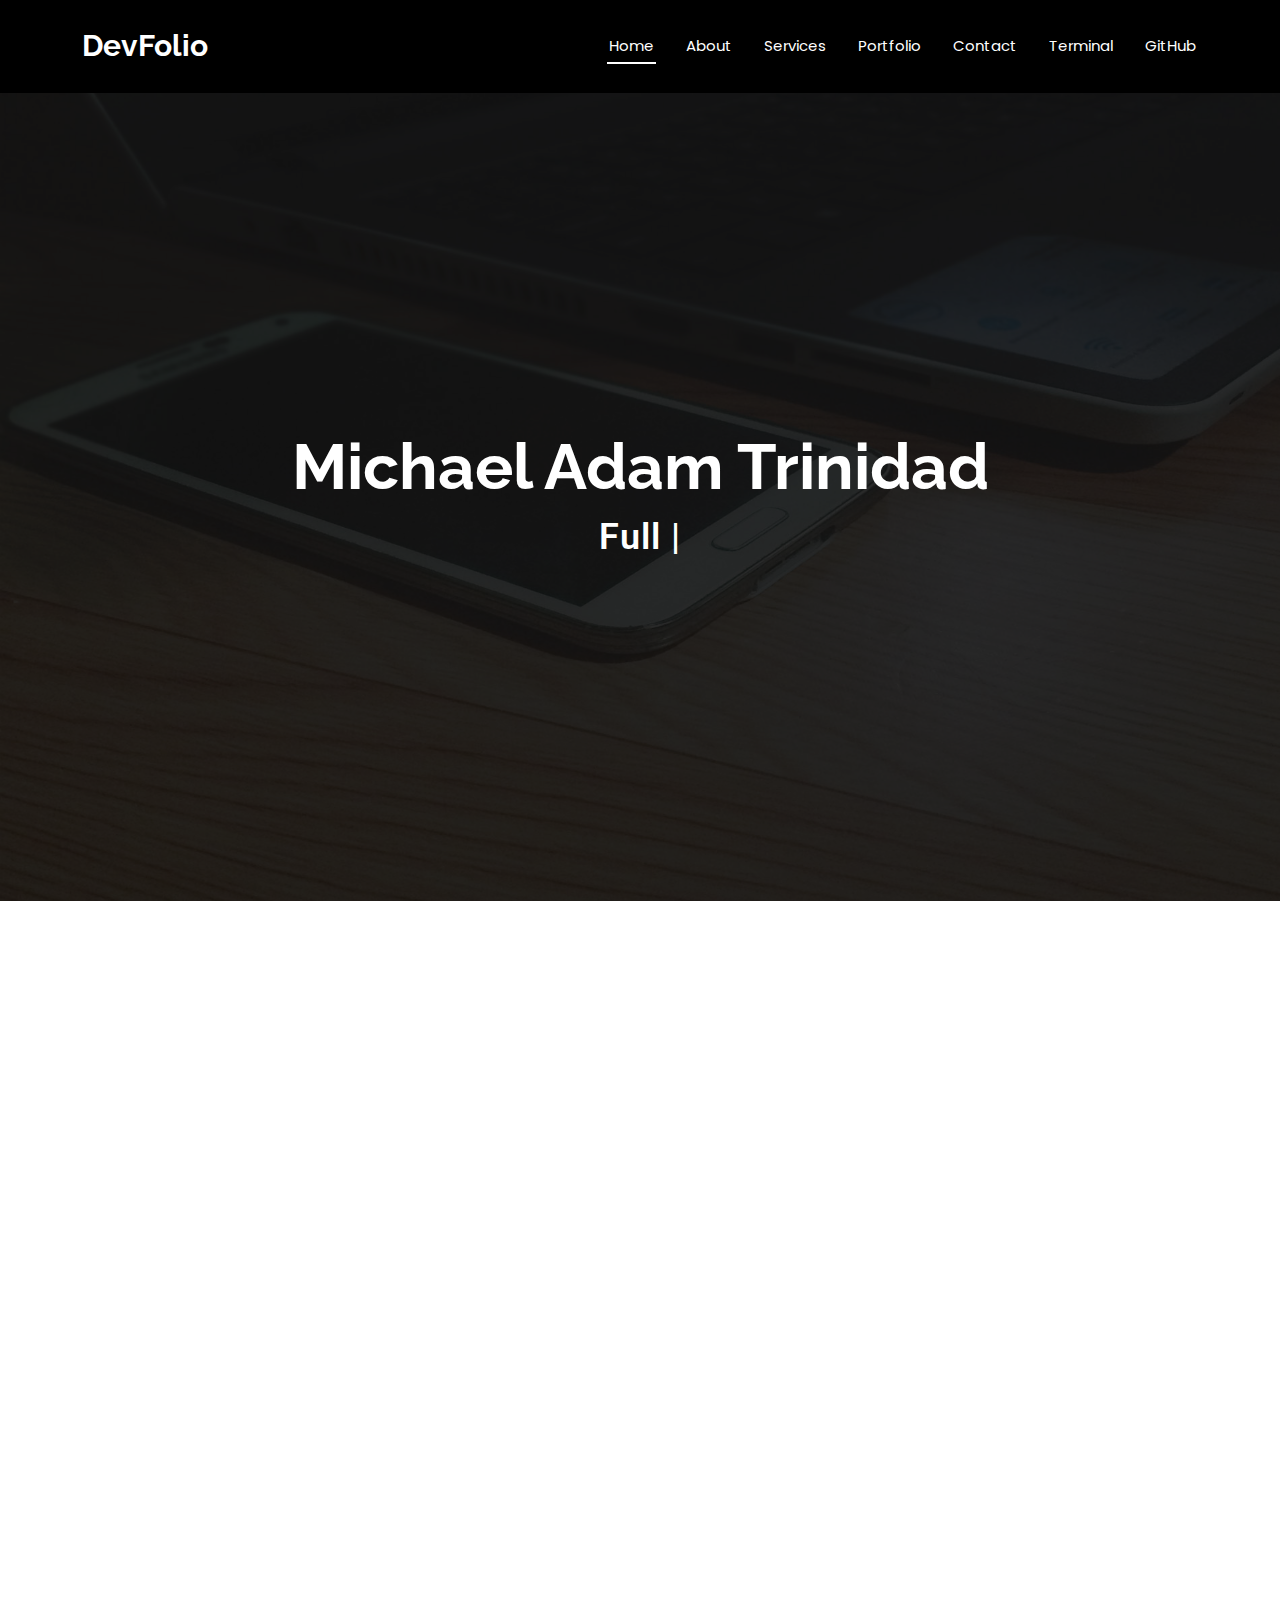
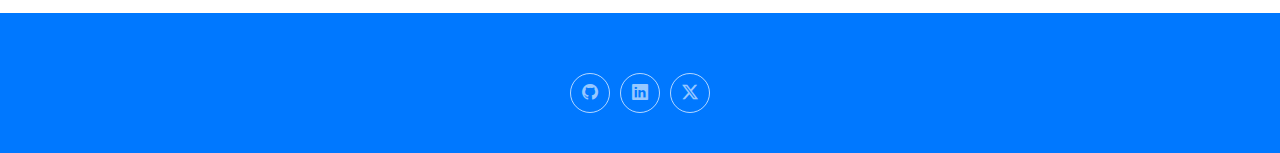
<file: index.html>
<!DOCTYPE html>
<html lang="en">

<head>
  <meta charset="utf-8">
  <meta content="width=device-width, initial-scale=1.0" name="viewport">
  <title>Michael Adam Trinidad</title>
  <meta name="description" content="">
  <meta name="keywords" content="">

  <!-- Favicons -->
  <!-- <link href="assets/img/favicon.png" rel="icon"> -->
  <link href="assets/img/apple-touch-icon.png" rel="apple-touch-icon">

  <!-- Fonts -->
  <link href="https://fonts.googleapis.com" rel="preconnect">
  <link href="https://fonts.gstatic.com" rel="preconnect" crossorigin>
  <link href="https://fonts.googleapis.com/css2?family=Roboto:ital,wght@0,100;0,300;0,400;0,500;0,700;0,900;1,100;1,300;1,400;1,500;1,700;1,900&family=Poppins:ital,wght@0,100;0,200;0,300;0,400;0,500;0,600;0,700;0,800;0,900;1,100;1,200;1,300;1,400;1,500;1,600;1,700;1,800;1,900&family=Raleway:ital,wght@0,100;0,200;0,300;0,400;0,500;0,600;0,700;0,800;0,900;1,100;1,200;1,300;1,400;1,500;1,600;1,700;1,800;1,900&display=swap" rel="stylesheet">

  <!-- Vendor CSS Files -->
  <link href="assets/vendor/bootstrap/css/bootstrap.min.css" rel="stylesheet">
  <link href="assets/vendor/bootstrap-icons/bootstrap-icons.css" rel="stylesheet">
  <link href="assets/vendor/aos/aos.css" rel="stylesheet">
  <link href="assets/vendor/glightbox/css/glightbox.min.css" rel="stylesheet">
  <link href="assets/vendor/swiper/swiper-bundle.min.css" rel="stylesheet">

  <!-- Main CSS File -->
  <link href="assets/css/main.css" rel="stylesheet">

</head>

<body class="index-page">

  <header id="header" class="header d-flex align-items-center sticky-top">
    <div class="container-fluid container-xl position-relative d-flex align-items-center justify-content-between">

      <a href="index.html" class="logo d-flex align-items-center">
        <!-- Uncomment the line below if you also wish to use an image logo -->
        <!-- <img src="assets/img/logo.png" alt=""> -->
        <h1 class="sitename">DevFolio</h1>
      </a>

      <nav id="navmenu" class="navmenu">
        <ul>
          <li><a href="#top" class="active">Home<br></a></li>
          <li><a href="#about">About</a></li>
          <li><a href="#services">Services</a></li>
          <li><a href="#portfolio">Portfolio</a></li>
          <li><a href="#contact">Contact</a></li>
          <li><a href="./terminal/index.html">Terminal</a></li>
          <li><a href="https://github.com/mrunknown0001" target="_blank">GitHub</a></li>
        </ul>
        <i class="mobile-nav-toggle d-xl-none bi bi-list"></i>
      </nav>

    </div>
  </header>

  <main class="main">

    <!-- top Section -->
    <section id="top" class="hero section dark-background">
      <img src="assets/img/header.jpg" class="Header" alt="">
      <div class="container d-flex flex-column align-items-center justify-content-center text-center" data-aos="fade-up" data-aos-delay="100">
        <h2>Michael Adam Trinidad</h2>
        <p><span class="typed" data-typed-items="Full Stack Developer, Laravel Developer"></span></p>
      </div>

    </section><!-- /top Section -->

    <!-- About Section -->
    <section id="about" class="about section">

      <div class="container" data-aos="fade-up" data-aos-delay="100">

        <div class="row gy-4">
          <div class="col-md-6">

            <div class="row justify-content-between gy-4">
              <div class="col-lg-5">
                <img src="assets/img/profile-img.jpg" class="img-fluid" alt="">
              </div>
              <div class="col-lg-7 about-info">
                <p><strong>Name: </strong> <span>Michael Adam Trinidad</span></p>
                <p><strong>Profile: </strong> <span>Full Stack Developer</span></p>
                <p><strong>Email: </strong> <span>madamt0001@gmail.com</span></p>
                <p><strong>Phone: </strong> <span>+63 915 611 9134</span></p>
              </div>
            </div>

            <div class="skills-content skills-animation">

              <h5>Skills</h5>
              <div class="progress">
                <span class="skill"><span>Laravel</span> <i class="val">80%</i></span>
                <div class="progress-bar-wrap">
                  <div class="progress-bar" role="progressbar" aria-valuenow="80" aria-valuemin="0" aria-valuemax="100"></div>
                </div>
              </div><!-- End Skills Item -->
              
              <div class="progress">
                <span class="skill"><span>MySQL</span> <i class="val">70%</i></span>
                <div class="progress-bar-wrap">
                  <div class="progress-bar" role="progressbar" aria-valuenow="70" aria-valuemin="0" aria-valuemax="100"></div>
                </div>
              </div><!-- End Skills Item -->
              
              <div class="progress">
                <span class="skill"><span>Livewire</span> <i class="val">75%</i></span>
                <div class="progress-bar-wrap">
                  <div class="progress-bar" role="progressbar" aria-valuenow="75" aria-valuemin="0" aria-valuemax="100"></div>
                </div>
              </div><!-- End Skills Item -->

              <div class="progress">
                <span class="skill"><span>HTML</span> <i class="val">100%</i></span>
                <div class="progress-bar-wrap">
                  <div class="progress-bar" role="progressbar" aria-valuenow="100" aria-valuemin="0" aria-valuemax="100"></div>
                </div>
              </div><!-- End Skills Item -->

              <div class="progress">
                <span class="skill"><span>CSS</span> <i class="val">90%</i></span>
                <div class="progress-bar-wrap">
                  <div class="progress-bar" role="progressbar" aria-valuenow="90" aria-valuemin="0" aria-valuemax="100"></div>
                </div>
              </div><!-- End Skills Item -->

              <div class="progress">
                <span class="skill"><span>JavaScript</span> <i class="val">75%</i></span>
                <div class="progress-bar-wrap">
                  <div class="progress-bar" role="progressbar" aria-valuenow="75" aria-valuemin="0" aria-valuemax="100"></div>
                </div>
              </div><!-- End Skills Item -->

              <div class="progress">
                <span class="skill"><span>jQuery</span> <i class="val">70%</i></span>
                <div class="progress-bar-wrap">
                  <div class="progress-bar" role="progressbar" aria-valuenow="70" aria-valuemin="0" aria-valuemax="100"></div>
                </div>
              </div><!-- End Skills Item -->

              <div class="progress">
                <span class="skill"><span>MERN</span> <i class="val">40%</i></span>
                <div class="progress-bar-wrap">
                  <div class="progress-bar" role="progressbar" aria-valuenow="40" aria-valuemin="0" aria-valuemax="100"></div>
                </div>
              </div><!-- End Skills Item -->

              <div class="progress">
                <span class="skill"><span>Docker</span> <i class="val">60%</i></span>
                <div class="progress-bar-wrap">
                  <div class="progress-bar" role="progressbar" aria-valuenow="60" aria-valuemin="0" aria-valuemax="100"></div>
                </div>
              </div><!-- End Skills Item -->

              <div class="progress">
                <span class="skill"><span>Cloud (GCP/AWS)</span> <i class="val">60%</i></span>
                <div class="progress-bar-wrap">
                  <div class="progress-bar" role="progressbar" aria-valuenow="60" aria-valuemin="0" aria-valuemax="100"></div>
                </div>
              </div><!-- End Skills Item -->

            </div>
          </div>

          <div class="col-md-6">
            <div class="about-me">
              <h4>About me</h4>
              <p>
                Hi there! I am a passionate Full Stack Laravel Developer with advanced knowledge in MySQL, HTML, CSS, JavaScript, jQuery, and Laravel Livewire.
                 With a strong foundation in web development and extensive experience in API integration with practical knowledge in Linux and 
                 Cloud Server Management (GCP, AWS, Digital Ocean) and system deployment, I specialize in creating dynamic, responsive,
                 and user-friendly applications that solve real-world problems.
              </p>
              <p>I just recently start learning and exploring MERN stack.</p>
              <p>
                I am a highly motivated individual with a keen eye for detail and a strong commitment to excellence.
                I am constantly seeking new challenges and opportunities to expand my skill set and grow as a developer.
                I am excited to work with you and help bring your ideas to life!
              </p>
            </div>
          </div>
        </div>

      </div>

    </section><!-- /About Section -->

    <!-- Resume Section -->
    <section id="resume" class="resume section">

      <!-- Section Title -->
      <div class="container section-title" data-aos="fade-up">
        <h2>Resume</h2>
        <p><a href="assets/Resume.pdf">Check My Resume</a></p>
      </div><!-- End Section Title -->

      <div class="container">

        <div class="row">

          <div class="col-lg-6" data-aos="fade-up" data-aos-delay="100">
            <h3 class="resume-title">Sumary</h3>

            <div class="resume-item pb-0">
              <h4>Michael Adam Trinidad</h4>
              <p><em>I’m a Full Stack Laravel Developer with expertise in HTML, CSS, JavaScript, jQuery, Laravel Livewire, 
                and API integration with practical knowledge on Linux and Cloud Server Management. Passionate about creating dynamic, responsive applications, 
                I continuously seek new challenges to refine my skills.</em></p>
              <ul>
                <li>Tarlac, Philippines</li>
                <li>+63 915 6119134</li>
                <li>madamt0001y@gmail.com</li>
              </ul>
            </div><!-- Edn Resume Item -->

            <h3 class="resume-title">Education</h3>
            <div class="resume-item">
              <h4>Bachelor of Science in Information Technology</h4>
              <h5>2009 - 2014</h5>
              <p><em>Tarlac State University, Tarlac, Philippines</em></p>
              <p></p>
            </div><!-- Edn Resume Item -->

          </div>

          <div class="col-lg-6" data-aos="fade-up" data-aos-delay="200">
            <h3 class="resume-title">Professional Experience</h3>
            <div class="resume-item">
              <h4>Full Stack Developer</h4>
              <h5>2024 - Present</h5>
              <p><em>Smargasy Inc., Fort Mayers, Florida </em></p>
              <ul>
                <li>Full Stack Laravel Developer</li>
                <li>OpenAI, Stable Diffusion, Gemini AI, etc.</li>
                <li>API Integration</li>
              </ul>
            </div><!-- Edn Resume Item -->

            <div class="resume-item">
              <h4>IT Manager</h4>
              <h5>2022 - Present</h5>
              <p><em>Brookside Farms Corporation, Bamban, Tarlac, Philippines</em></p>
              <ul>
                <li>IT Manager</li>
                <li>Full Stack Laravel Developer</li>
                <li>Cloud Server Management (GCP, AWS, Digital Ocean)</li>
                <li>System Deployment</li>
                <li>Linux Server Management</li>
              </ul>
            </div><!-- Edn Resume Item -->

            <div class="resume-item">
              <h4>IT Supervisor</h4>
              <h5>2019 - 2022</h5>
              <p><em>Brookside Farms Corporation, Bamban, Tarlac, Philippines</em></p>
              <ul>
                <li>IT Supervisor</li>
                <li>Cloud Server Management (GCP, AWS, Digital Ocean)</li>
                <li>System Deployment</li>
                <li>Linux Server Management</li>
              </ul>
            </div><!-- Edn Resume Item -->

            <div class="resume-item">
              <h4>IT Specialist</h4>
              <h5>2018 - 2019</h5>
              <p><em>Brookside Farms Corporation, Bamban, Tarlac, Philippines</em></p>
              <ul>
                <li>IT Specialist</li>
                <li>Technical Support</li>
              </ul>
            </div><!-- Edn Resume Item -->

          </div>

        </div>

      </div>

    </section><!-- /Resume Section -->

    <!-- Services Section -->
    <section id="services" class="services section">

      <!-- Section Title -->
      <div class="container section-title" data-aos="fade-up">
        <h2>Services</h2>
        <!-- can add text and p tag here -->
      </div><!-- End Section Title -->

      <div class="container">

        <div class="row gy-4">

          <div class="col-lg-4 col-md-6" data-aos="fade-up" data-aos-delay="100">
            <div class="service-item  position-relative">
              <div class="icon">
                <i class="bi bi-github"></i>
              </div>
              <a href="#" class="stretched-link">
                <h3>Full Stack Development</h3>
              </a>
              <p></p>
            </div>
          </div><!-- End Service Item -->

          <div class="col-lg-4 col-md-6" data-aos="fade-up" data-aos-delay="200">
            <div class="service-item position-relative">
              <div class="icon">
                <i class="bi bi-broadcast"></i>
              </div>
              <a href="#" class="stretched-link">
                <h3>API Integration</h3>
              </a>
              <p></p>
            </div>
          </div><!-- End Service Item -->

          <div class="col-lg-4 col-md-6" data-aos="fade-up" data-aos-delay="300">
            <div class="service-item position-relative">
              <div class="icon">
                <i class="bi bi-clouds"></i>
              </div>
              <a href="#" class="stretched-link">
                <h3>Server Management</h3>
              </a>
              <p></p>
            </div>
          </div><!-- End Service Item -->

        </div>

      </div>

    </section><!-- /Services Section -->

    <!-- Portfolio Section -->
    <section id="portfolio" class="portfolio section">

      <!-- Section Title -->
      <div class="container section-title" data-aos="fade-up">
        <h2>Portfolio</h2>
        <!-- can add text and p tag here -->
      </div><!-- End Section Title -->

      <div class="container">

        <div class="isotope-layout" data-default-filter="*" data-layout="masonry" data-sort="original-order">

          <ul class="portfolio-filters isotope-filters" data-aos="fade-up" data-aos-delay="100">
            <li data-filter="*" class="filter-active">All</li>
            <li data-filter=".filter-app">App</li>
            <li data-filter=".filter-website">Website</li>
          </ul><!-- End Portfolio Filters -->

          <div class="row gy-4 isotope-container" data-aos="fade-up" data-aos-delay="200">

            <!-- <div class="col-lg-4 col-md-6 portfolio-item isotope-item filter-app">
              <img src="assets/img/portfolio/bizlens-ai.png" class="img-fluid" alt="">
              <div class="portfolio-info">
                <h4>Bizlens AI</h4>
                <p>Laravel, AI/Machine Learning, API Integration, CSS, Javascript</p>
                <a href="assets/img/portfolio/bizlens-ai.png" title="Bizlens AI" data-gallery="portfolio-gallery-app" class="glightbox preview-link"><i class="bi bi-zoom-in"></i></a>
                <a href="https://bizlens.ai" title="Link" class="details-link"><i class="bi bi-link-45deg"></i></a>
              </div>
            </div> -->

            <div class="col-lg-4 col-md-6 portfolio-item isotope-item filter-app">
              <img src="assets/img/portfolio/bgc-authenticator.png" class="img-fluid" alt="">
              <div class="portfolio-info">
                <h4>Brookside Authenticator App</h4>
                <p>Laravel, Livewire, HTML, CSS, Javascript</p>
                <a href="assets/img/portfolio/bgc-authenticator.png" title="Brookside Authenticator App" data-gallery="portfolio-gallery-app" class="glightbox preview-link"><i class="bi bi-zoom-in"></i></a>
                <a href="https://bfcgroup.ph" title="Link" class="details-link"><i class="bi bi-link-45deg"></i></a>
              </div>
            </div><!-- End Portfolio Item -->

            <div class="col-lg-4 col-md-6 portfolio-item isotope-item filter-app">
              <img src="assets/img/portfolio/sales-dashboard.png" class="img-fluid" alt="">
              <div class="portfolio-info">
                <h4>Sales Dashboard</h4>
                <p>Laravel, Livewire, HTML, CSS, Javascript</p>
                <a href="assets/img/portfolio/sales-dashboard.png" title="Sales Dashboard" data-gallery="portfolio-gallery-app" class="glightbox preview-link"><i class="bi bi-zoom-in"></i></a>
                <a href="https://smd.bfcgroup.ph" title="Link" class="details-link"><i class="bi bi-link-45deg"></i></a>
              </div>
            </div><!-- End Portfolio Item -->

            <div class="col-lg-4 col-md-6 portfolio-item isotope-item filter-website">
              <img src="assets/img/portfolio/brookside-website.png" class="img-fluid" alt="">
              <div class="portfolio-info">
                <h4>Brookside Website</h4>
                <p>WordPress, HTML, CSS, Javascript</p>
                <a href="assets/img/portfolio/brookside-website.png" title="Brookside Website" data-gallery="portfolio-gallery-website" class="glightbox preview-link"><i class="bi bi-zoom-in"></i></a>
                <a href="https://brooksidegroup.org" title="Link" class="details-link"><i class="bi bi-link-45deg"></i></a>
              </div>
            </div><!-- End Portfolio Item -->

            <div class="col-lg-4 col-md-6 portfolio-item isotope-item filter-website">
              <img src="assets/img/portfolio/mimnu-website.png" class="img-fluid" alt="">
              <div class="portfolio-info">
                <h4>Mimnu Website</h4>
                <p>Laravel, HTML, CSS, Javascript, jQuery, WordPress</p>
                <a href="assets/img/portfolio/mimnu-website.png" title="Mimnu Website" data-gallery="portfolio-gallery-website" class="glightbox preview-link"><i class="bi bi-zoom-in"></i></a>
                <a href="https://mimnu.com" title="Link" class="details-link"><i class="bi bi-link-45deg"></i></a>
              </div>
            </div><!-- End Portfolio Item -->

          </div><!-- End Portfolio Container -->

        </div>

      </div>

    </section><!-- /Portfolio Section -->

    <!-- Contact Section -->
    <section id="contact" class="contact section">

      <!-- Section Title -->
      <div class="container section-title" data-aos="fade-up">
        <h2>Contact</h2>
        <!-- can add text and p tag here -->
      </div><!-- End Section Title -->

      <div class="container" data-aos="fade-up" data-aos-delay="100">

        <div class="info-wrap" data-aos="fade-up" data-aos-delay="200">
          <div class="row gy-5">

            <div class="col-lg-4">
              <div class="info-item d-flex align-items-center">
                <i class="bi bi-geo-alt flex-shrink-0"></i>
                <div>
                  <h3>Address</h3>
                  <p>Tarlac, Philippines</p>
                </div>
              </div>
            </div><!-- End Info Item -->

            <div class="col-lg-4">
              <div class="info-item d-flex align-items-center">
                <i class="bi bi-telephone flex-shrink-0"></i>
                <div>
                  <h3>Call Me</h3>
                  <p>+63 915 611 9134</p>
                </div>
              </div>
            </div><!-- End Info Item -->

            <div class="col-lg-4">
              <div class="info-item d-flex align-items-center">
                <i class="bi bi-envelope flex-shrink-0"></i>
                <div>
                  <h3>Email Me</h3>
                  <p>madamt0001@gmail.com</p>
                </div>
              </div>
            </div><!-- End Info Item -->

          </div>
        </div>

      </div>

    </section><!-- /Contact Section -->

  </main>

  <footer id="footer" class="footer accent-background">

    <div class="container">
      <div class="social-links d-flex justify-content-center">
        <a href="https://github.com/mrunknown0001" target="_blank"><i class="bi bi-github"></i></a>
        <a href="https://www.linkedin.com/in/michael-adam-trinidad-x001/" target="_blank"><i class="bi bi-linkedin"></i></a>
        <a href="https://x.com/madamt0001"><i class="bi bi-twitter-x"></i target="_blank"></a>
      </div>
    </div>

  </footer>

  <!-- Scroll Top -->
  <a href="#" id="scroll-top" class="scroll-top d-flex align-items-center justify-content-center"><i class="bi bi-arrow-up-short"></i></a>

  <!-- Preloader -->
  <div id="preloader"></div>

  <!-- Vendor JS Files -->
  <script src="assets/vendor/bootstrap/js/bootstrap.bundle.min.js"></script>
  <script src="assets/vendor/php-email-form/validate.js"></script>
  <script src="assets/vendor/aos/aos.js"></script>
  <script src="assets/vendor/typed.js/typed.umd.js"></script>
  <script src="assets/vendor/waypoints/noframework.waypoints.js"></script>
  <script src="assets/vendor/purecounter/purecounter_vanilla.js"></script>
  <script src="assets/vendor/glightbox/js/glightbox.min.js"></script>
  <script src="assets/vendor/imagesloaded/imagesloaded.pkgd.min.js"></script>
  <script src="assets/vendor/isotope-layout/isotope.pkgd.min.js"></script>
  <script src="assets/vendor/swiper/swiper-bundle.min.js"></script>

  <!-- Main JS File -->
  <script src="assets/js/main.js"></script>

</body>

</html>
</file>
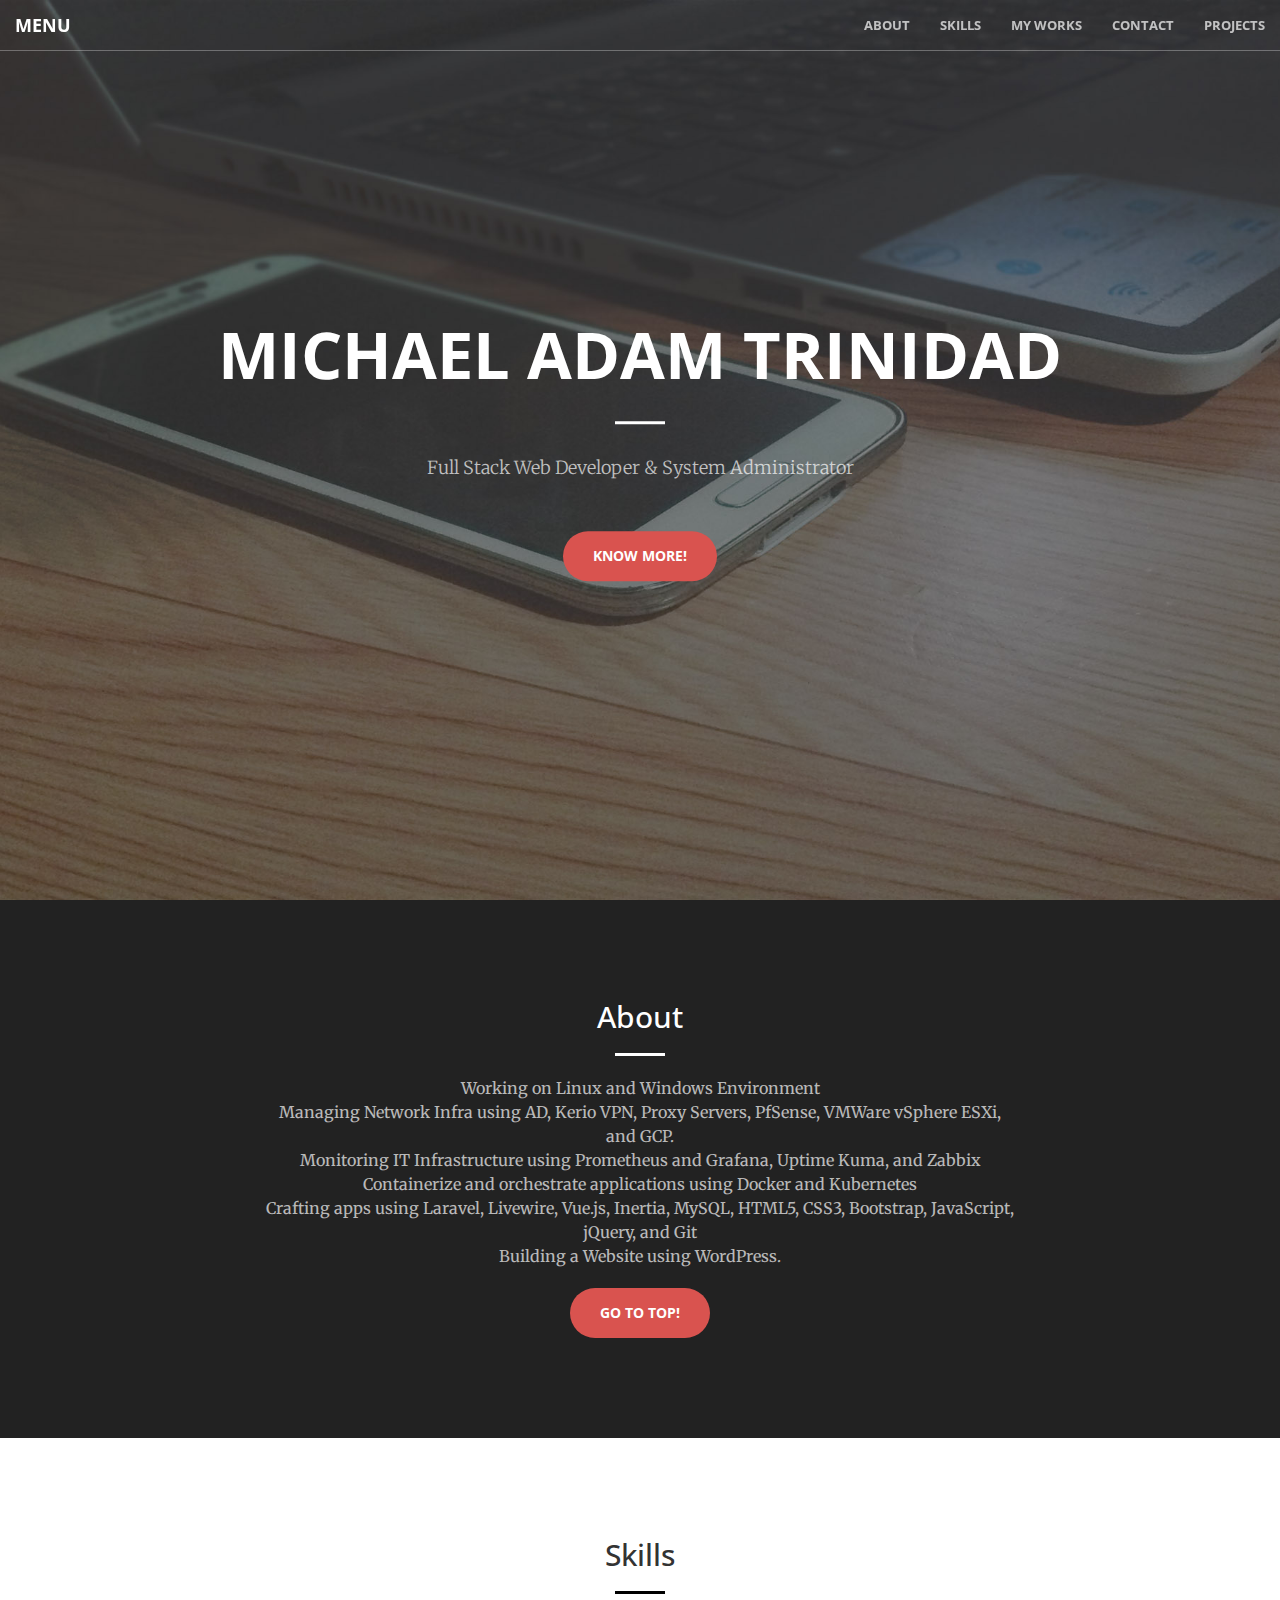
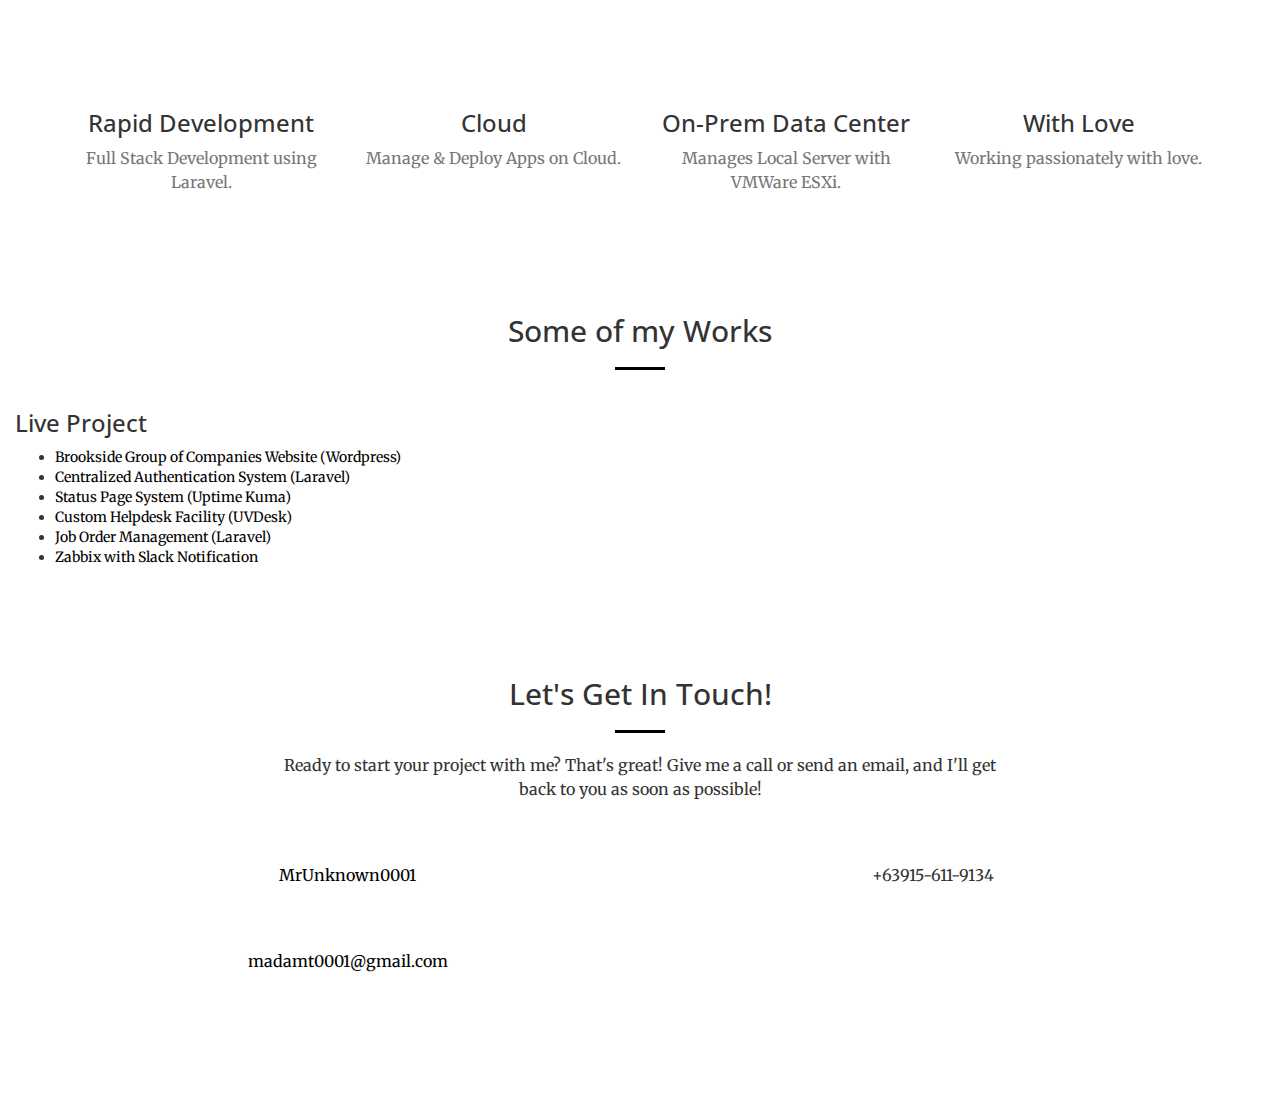
<file: portfolio/index.html>
<!DOCTYPE html>
<html lang="en">

<head>

    <meta charset="utf-8"/>
    <meta http-equiv="X-UA-Compatible" content="IE=edge"/>
    <meta name="viewport" content="width=device-width, initial-scale=1"/>
	<meta name="description" content="Michael Adam Estabillo Trinidad's Portfolio/Website."/>
    <meta name="keywords" content="michael adam trinidad, michael adam website, michael adam trinidad portfolio,
		michael adam tarlac, michael adam gerona tarlac"/>
	<meta name="robots" content="index/nofollow" />
    <meta name="author" content="Michael Adam E. Trinidad"/>
	
	<meta name="wot-verification" content="3be8ffccf00eaa9c3e6f"/>

    <title>Michael Adam E. Trindiad</title>

    <!-- Bootstrap Core CSS -->
    <link rel="stylesheet" href="css/bootstrap.min.css" type="text/css">

    <!-- Custom Fonts -->
    <link href='http://fonts.googleapis.com/css?family=Open+Sans:300italic,400italic,600italic,700italic,800italic,400,300,600,700,800' rel='stylesheet' type='text/css'>
    <link href='http://fonts.googleapis.com/css?family=Merriweather:400,300,300italic,400italic,700,700italic,900,900italic' rel='stylesheet' type='text/css'>
    <link rel="stylesheet" href="font-awesome/css/font-awesome.min.css" type="text/css">

    <!-- Plugin CSS -->
    <link rel="stylesheet" href="css/animate.min.css" type="text/css">

    <!-- Custom CSS -->
    <link rel="stylesheet" href="css/creative.css" type="text/css">

    <link rel="canonical" href="http://www.michaeladam.cf/" />
    
    <!-- HTML5 Shim and Respond.js IE8 support of HTML5 elements and media queries -->
    <!-- WARNING: Respond.js doesn't work if you view the page via file:// -->
    <!--[if lt IE 9]>
        <script src="https://oss.maxcdn.com/libs/html5shiv/3.7.0/html5shiv.js"></script>
        <script src="https://oss.maxcdn.com/libs/respond.js/1.4.2/respond.min.js"></script>
    <![endif]-->

</head>

<body id="page-top">

    <nav id="mainNav" class="navbar navbar-default navbar-fixed-top">
        <div class="container-fluid">
            <!-- Brand and toggle get grouped for better mobile display -->
            <div class="navbar-header">
                <button type="button" class="navbar-toggle collapsed" data-toggle="collapse" data-target="#bs-example-navbar-collapse-1">
                    <span class="sr-only">Toggle navigation</span>
                    <span class="icon-bar"></span>
                    <span class="icon-bar"></span>
                    <span class="icon-bar"></span>
                </button>
                <a class="navbar-brand page-scroll" href="#page-top">menu</a>
            </div>

            <!-- Collect the nav links, forms, and other content for toggling -->
            <div class="collapse navbar-collapse" id="bs-example-navbar-collapse-1">
                <ul class="nav navbar-nav navbar-right">
                    <li>
                        <a class="page-scroll" href="#about">About</a>
                    </li>
                    <li>
                        <a class="page-scroll" href="#skills">Skills</a>
                    </li>
                    <li>
                        <a class="page-scroll" href="#my_works">My Works</a>
                    </li>
                    <li>
                        <a class="page-scroll" href="#contact">Contact</a>
                    </li>
                    <li>
                        <a class="page-scroll" href="/projects">Projects</a>
                    </li>
                </ul>
            </div>
            <!-- /.navbar-collapse -->
        </div>
        <!-- /.container-fluid -->
    </nav>

    <header>
        <div class="header-content">
            <div class="header-content-inner">
                <h1>Michael Adam Trinidad</h1>
                <hr class="light">
				<p>
				Full Stack Web Developer &amp; System Administrator
				</p>
                <a href="#about" class="btn btn-danger btn-xl page-scroll">Know More!</a>
            </div>
        </div>
    </header>

    <section class="bg-dark" id="about">
        <div class="container">
            <div class="row">
                <div class="col-lg-8 col-lg-offset-2 text-center">
                    <h2 class="section-heading light">About</h2>
                    <hr class="light">
                    <p class="text-faded">    
                        Working on Linux and Windows Environment
			<br>
			    Managing Network Infra using AD, Kerio VPN, Proxy Servers, PfSense, VMWare vSphere ESXi, and GCP.
                        <br>
			    Monitoring IT Infrastructure using Prometheus and Grafana, Uptime Kuma, and Zabbix
			<br>
			    Containerize and orchestrate applications using Docker and Kubernetes
			<br>
			    Crafting apps using Laravel, Livewire, Vue.js, Inertia, MySQL, HTML5, CSS3, Bootstrap, JavaScript, jQuery, and Git
                        <br>
                            Building a Website using WordPress.
			</p>
                    <a href="#" class="btn btn-danger btn-xl">Go To Top!</a>
                </div>
            </div>
        </div>
    </section>

    <section id="skills">
        <div class="container">
            <div class="row">
                <div class="col-lg-12 text-center">
                    <h2 class="section-heading">Skills</h2>
                    <div class="text-dark"><hr></div>
                </div>
            </div>
        </div>
        <div class="container">
            <div class="row">
                <div class="col-lg-3 col-md-6 text-center">
                    <div class="service-box">
                        <i class="fa fa-4x fa-flash wow bounceIn text-danger"></i>
                        <h3>Rapid Development</h3>
                        <p class="text-muted">Full Stack Development using Laravel.</p>
                    </div>
                </div>
                <div class="col-lg-3 col-md-6 text-center">
                    <div class="service-box">
                        <i class="fa fa-4x fa-cloud wow bounceIn text-danger" data-wow-delay=".1s"></i>
                        <h3>Cloud</h3>
                        <p class="text-muted">Manage &amp; Deploy Apps on Cloud.</p>
                    </div>
                </div>
                <div class="col-lg-3 col-md-6 text-center">
                    <div class="service-box">
                        <i class="fa fa-4x fa-server wow bounceIn text-danger" data-wow-delay=".2s"></i>
                        <h3>On-Prem Data Center</h3>
                        <p class="text-muted">Manages Local Server with VMWare ESXi.</p>
                    </div>
                </div>
                <div class="col-lg-3 col-md-6 text-center">
                    <div class="service-box">
                        <i class="fa fa-4x fa-heart wow bounceIn text-danger" data-wow-delay=".3s"></i>
                        <h3>With Love</h3>
                        <p class="text-muted">Working passionately with love.</p>
                    </div>
                </div>
            </div>
        </div>
    </section>

    <section class="no-padding" id="my_works">
        <div class="container-fluid">
            <div class="row">
                <h2 class="text-center">Some of my Works</h2>
                <hr class="bg-dark">
                <div class="col-md-12">
                    <h3>Live Project</h3>
                    <ul>
                        <li><a href="https://brooksidegroup.org" target="_blank">Brookside Group of Companies Website (Wordpress)</a></li>
                        <li><a href="https://bfcgroup.ph" target="_blank">Centralized Authentication System (Laravel)</a></li>
                        <li><a href="https://uptime.bfcgroup.ph" target="_blank">Status Page System (Uptime Kuma)</a></li>
                        <li><a href="https://helpdesk.bfcgroup.ph" target="_blank">Custom Helpdesk Facility (UVDesk)</a></li>
                        <li><a href="https://jwo.bfcgroup.ph" target="_blank">Job Order Management (Laravel)</a></li>
                        <li><a href="https://zabbix.bfcgroup.ph" target="_blank">Zabbix with Slack Notification</a></li>
                    </ul>
                </div>
            </div>
        </div>
    </section>

    <!--<aside class="bg-dark">
        <div class="container text-center">
            <div class="call-to-action">
                <h2>Check My Resume!</h2>
                <a href="https://resume.io/r/oZkEIbDtg" target="_blank" class="btn btn-danger btn-xl wow tada">Click Me!</a>
            </div>
        </div>
    </aside>-->

    <section id="contact">
        <div class="container">
            <div class="row">
                <div class="col-lg-8 col-lg-offset-2 text-center">
                    <h2 class="section-heading">Let's Get In Touch!</h2>
                    <hr class="text-danger">
                    <p>Ready to start your project with me? That's great! Give me a call or send an email, and I'll get back to you as soon as possible!</p>
                </div>
            </div>
            <div class="row">
<!--                 <div class="col-md-6 text-center">
                    <i class="fa fa-linkedin-square fa-3x wow bounceIn"></i>
                    <p><a href="https://www.linkedin.com/in/michael-adam-trinidad-03480523b/" target="_blank">Michael Adam Trinidad</a></p>
                </div> -->
                <div class="col-md-6 text-center">
                    <i class="fa fa-github fa-3x wow bounceIn"></i>
                    <p><a href="https://github.com/mrunknown0001" target="_blank">MrUnknown0001</a></p>
                </div>
                <div class="col-md-6  text-center">
                    <i class="fa fa-phone fa-3x wow bounceIn"></i>
                    <p>+63915-611-9134</p>
                </div>
                <div class="col-md-6 text-center">
                    <i class="fa fa-envelope-o fa-3x wow bounceIn" data-wow-delay=".1s"></i>
                    <p><a href="mailto:madamt0001@gmail.com">madamt0001@gmail.com</a></p>
                </div>
            </div>
        </div>
    </section>

    <!-- jQuery -->
    <script src="js/jquery.js"></script>

    <!-- Bootstrap Core JavaScript -->
    <script src="js/bootstrap.min.js"></script>

    <!-- Plugin JavaScript -->
    <script src="js/jquery.easing.min.js"></script>
    <script src="js/jquery.fittext.js"></script>
    <script src="js/wow.min.js"></script>

    <!-- Custom Theme JavaScript -->
    <script src="js/creative.js"></script>

</body>

</html><?php
	exit();
?>
</file>
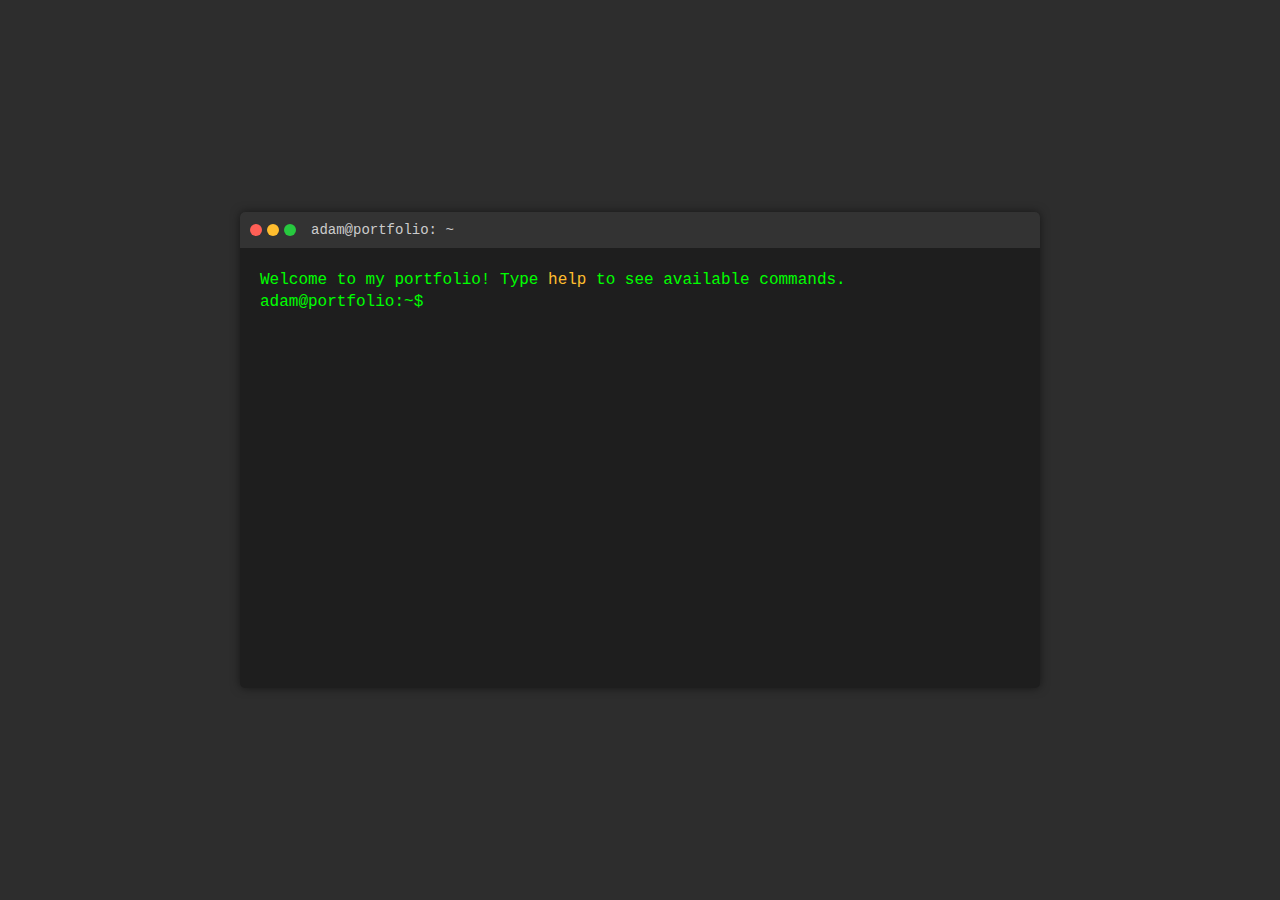
<file: terminal/index.html>
<!DOCTYPE html>
<html lang="en">
<head>
  <meta charset="UTF-8">
  <meta name="viewport" content="width=device-width, initial-scale=1.0">
  <title>Terminal Portfolio</title>
  <link rel="stylesheet" href="style.css">
</head>
<body>
  <div class="terminal">
    <div class="header">
      <span class="btn close"></span>
      <span class="btn minimize"></span>
      <span class="btn maximize"></span>
      <span class="title">adam@portfolio: ~</span>
    </div>
    <div class="body">
      <p class="command">Welcome to my portfolio! Type <span class="highlight">help</span> to see available commands.</p>
      <p class="output"></p>
      <div class="input-line">
        <span class="prompt">adam@portfolio:~$</span>
        <input type="text" class="input" autofocus>
      </div>
    </div>
  </div>

  <script src="script.js"></script>
</body>
</html>
</file>
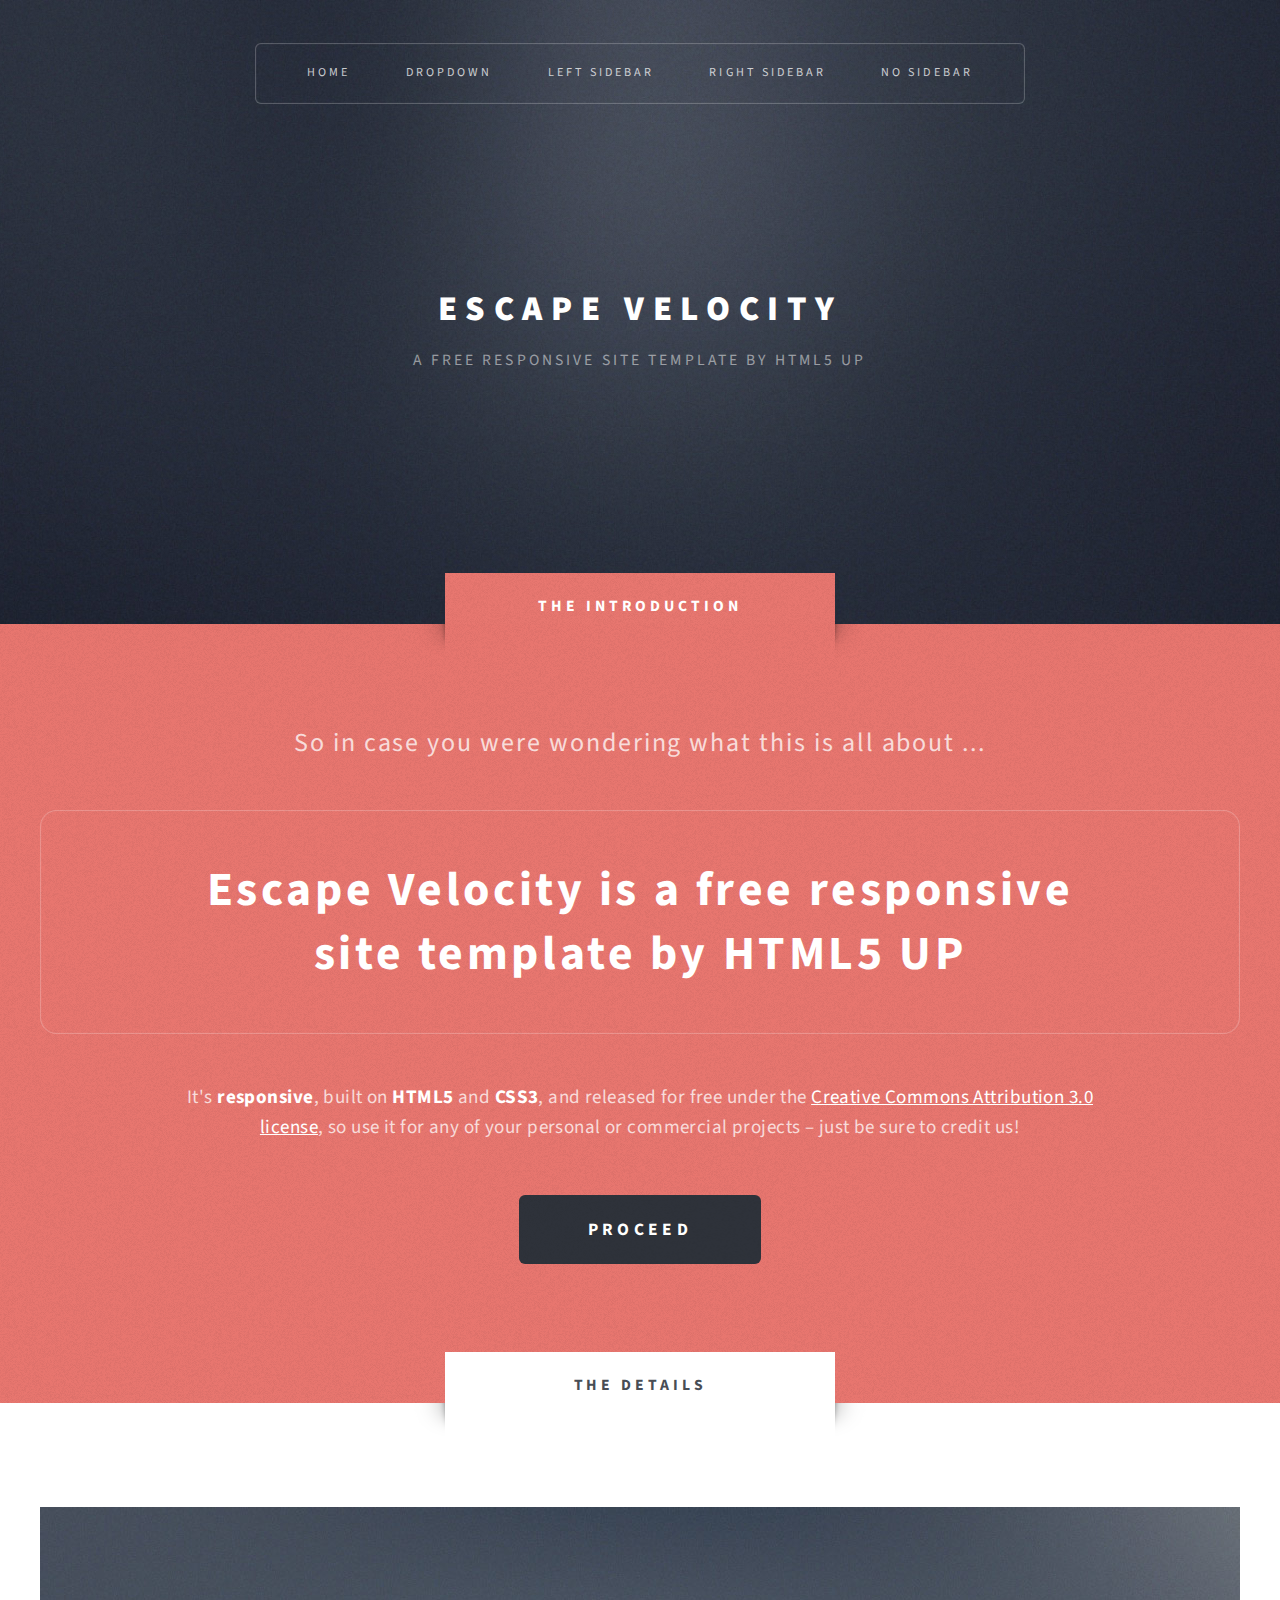
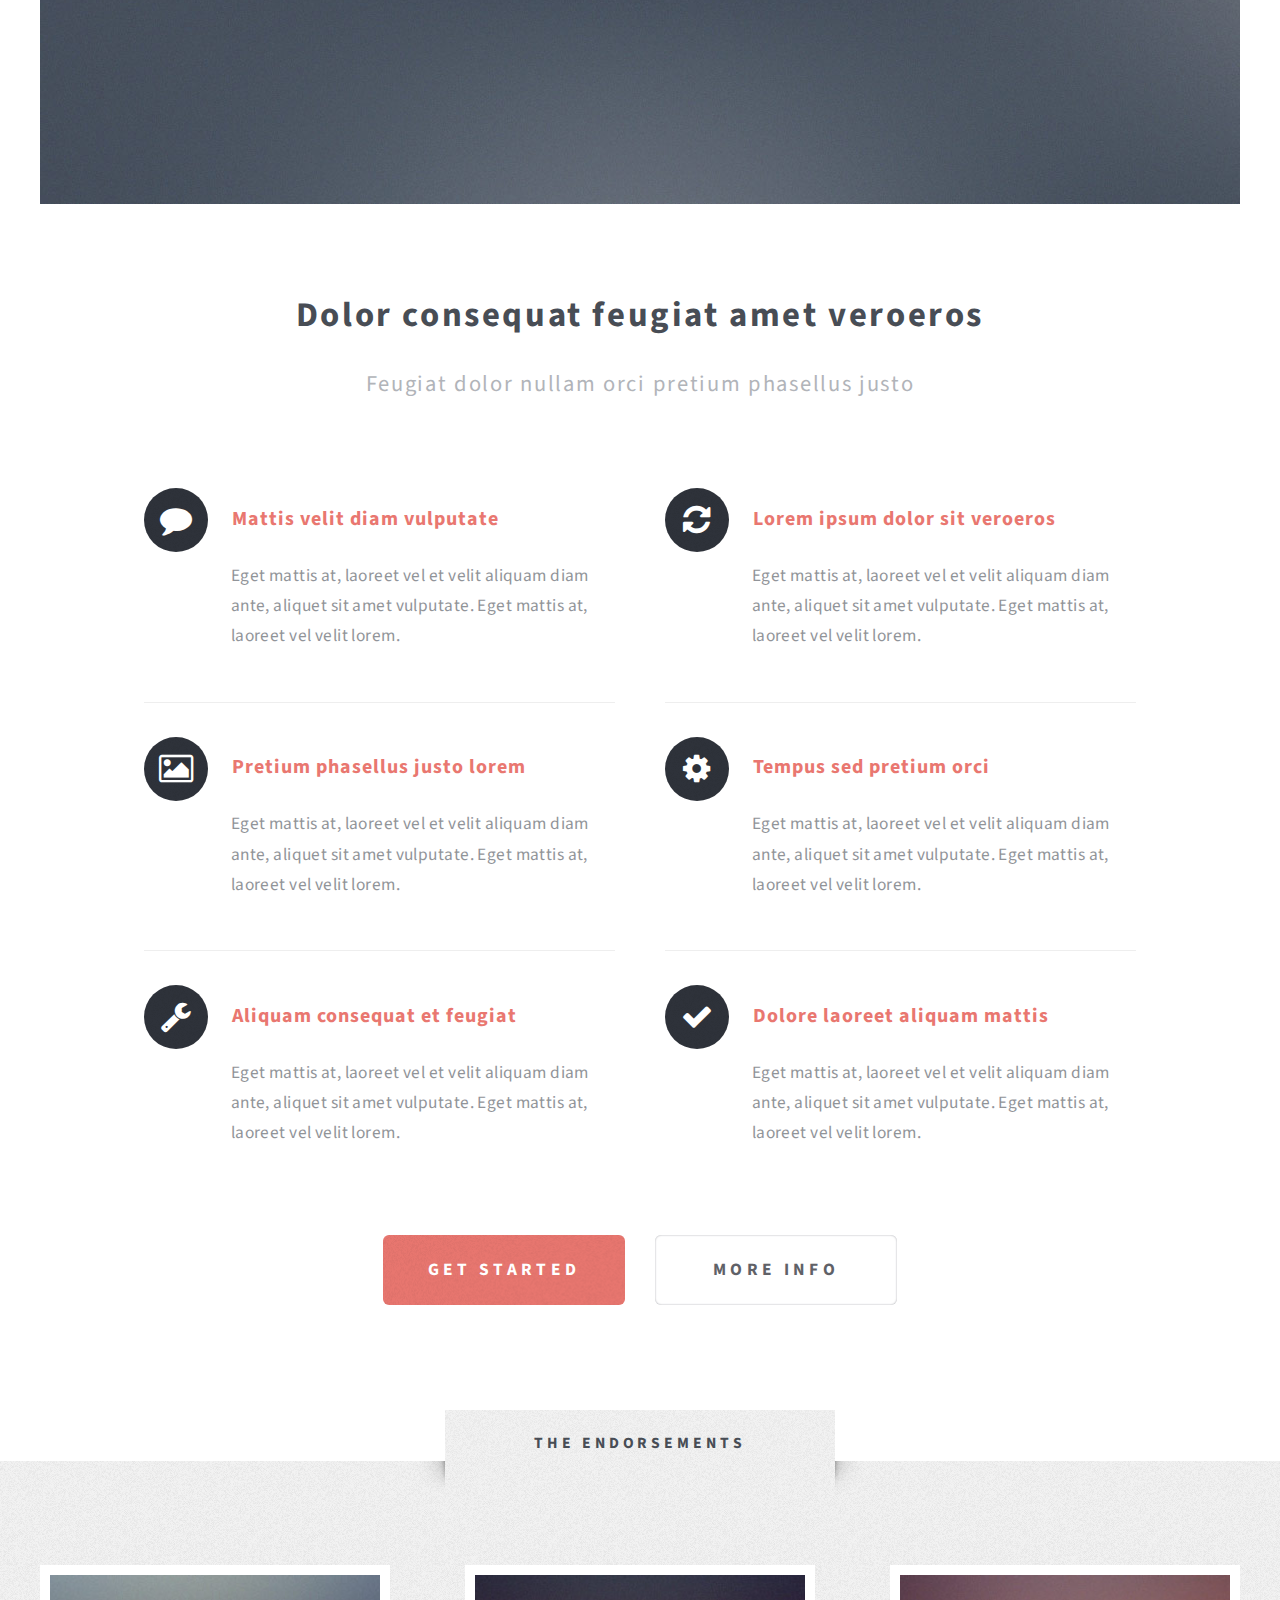
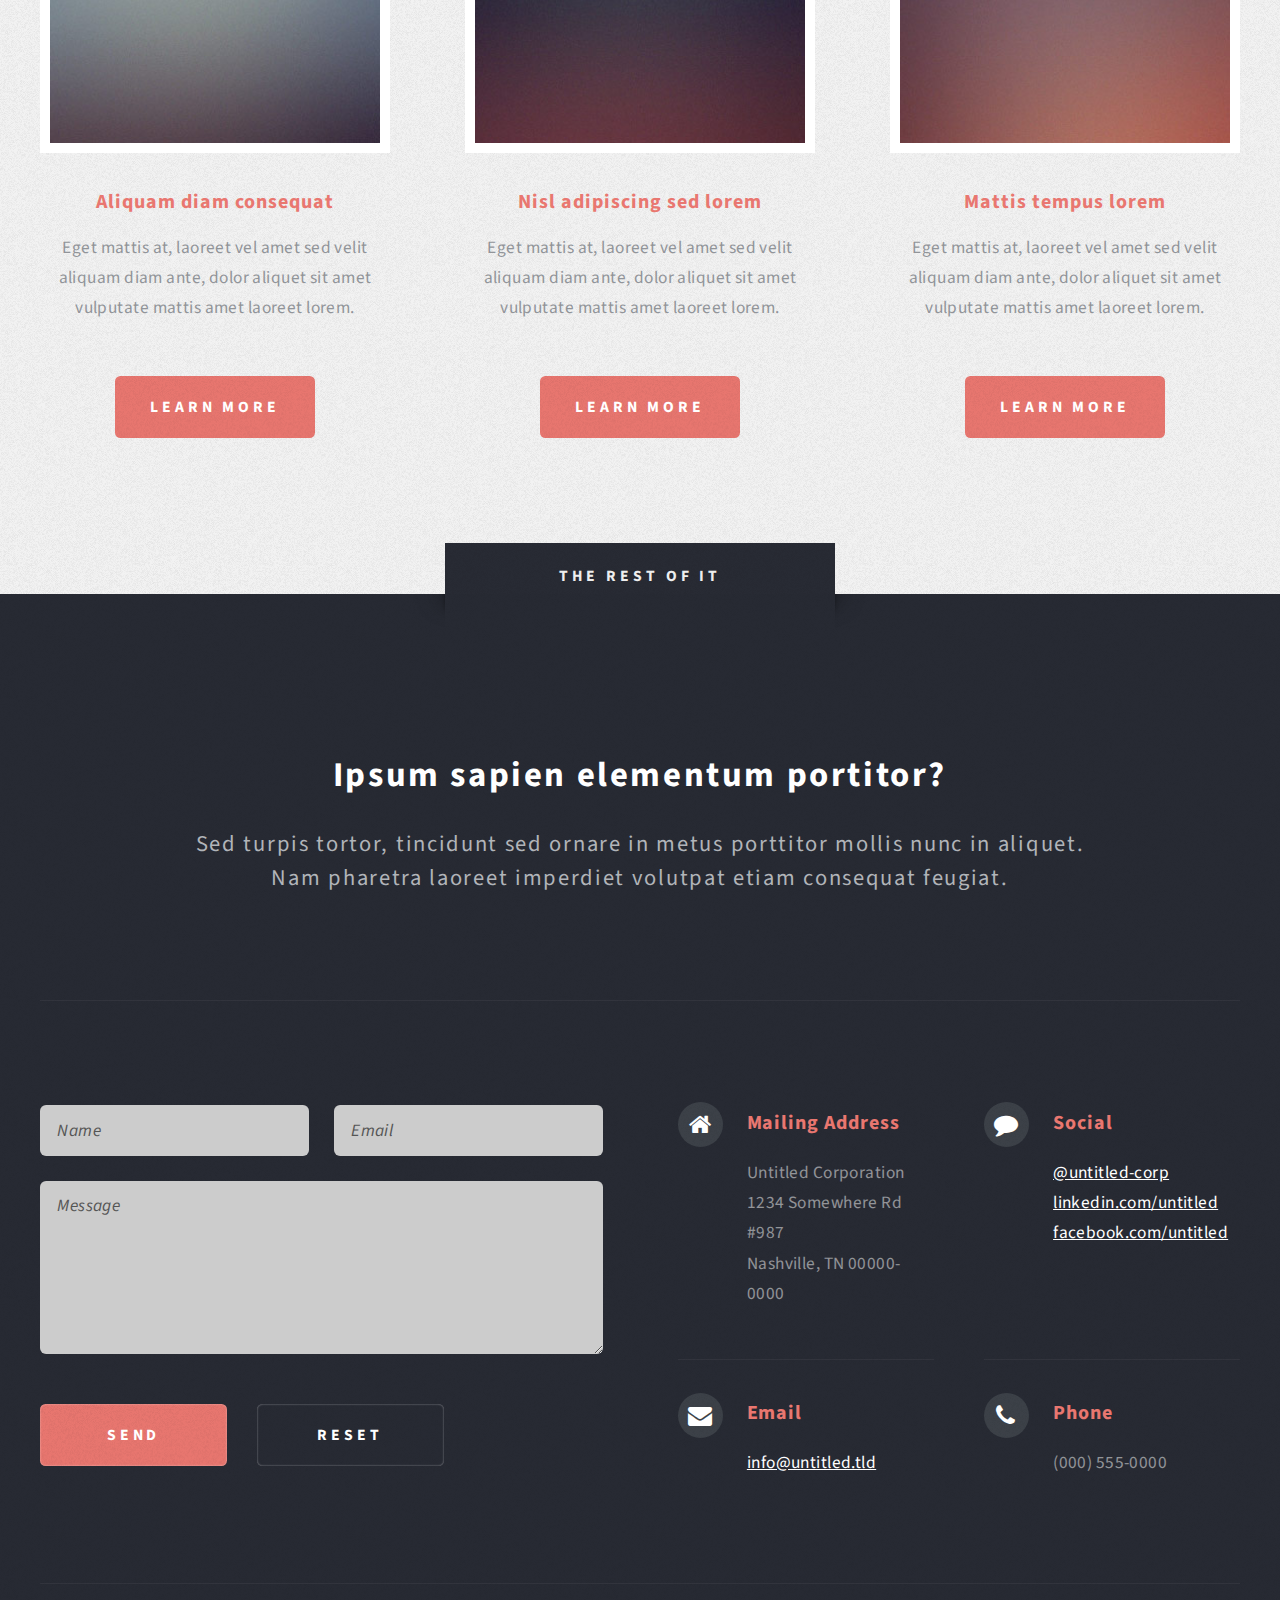
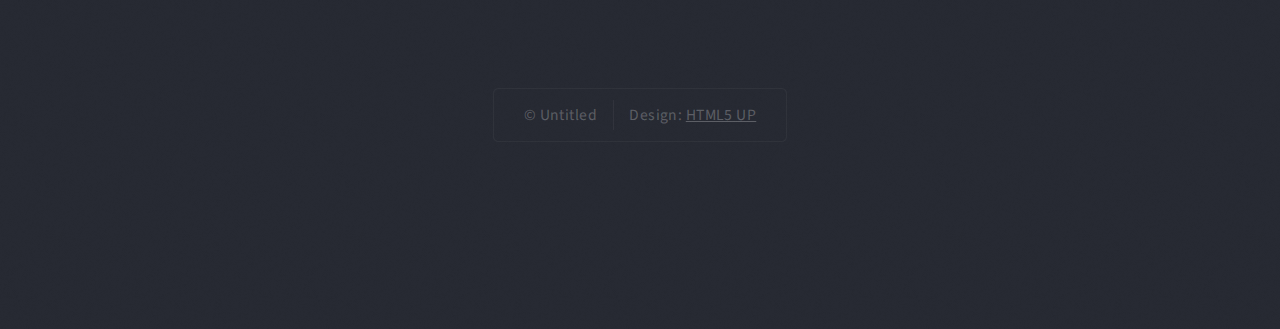
<file: velocity/index.html>
<!DOCTYPE HTML>
<!--
	Escape Velocity by HTML5 UP
	html5up.net | @ajlkn
	Free for personal and commercial use under the CCA 3.0 license (html5up.net/license)
-->
<html>
	<head>
		<title>Escape Velocity by HTML5 UP</title>
		<meta charset="utf-8" />
		<meta name="viewport" content="width=device-width, initial-scale=1" />
		<!--[if lte IE 8]><script src="assets/js/ie/html5shiv.js"></script><![endif]-->
		<link rel="stylesheet" href="assets/css/main.css" />
		<!--[if lte IE 8]><link rel="stylesheet" href="assets/css/ie8.css" /><![endif]-->
	</head>
	<body class="homepage">
		<div id="page-wrapper">

			<!-- Header -->
				<div id="header-wrapper" class="wrapper">
					<div id="header">

						<!-- Logo -->
							<div id="logo">
								<h1><a href="index.html">Escape Velocity</a></h1>
								<p>A free responsive site template by HTML5 UP</p>
							</div>

						<!-- Nav -->
							<nav id="nav">
								<ul>
									<li class="current"><a href="index.html">Home</a></li>
									<li>
										<a href="#">Dropdown</a>
										<ul>
											<li><a href="#">Lorem ipsum</a></li>
											<li><a href="#">Magna veroeros</a></li>
											<li><a href="#">Etiam nisl</a></li>
											<li>
												<a href="#">Sed consequat</a>
												<ul>
													<li><a href="#">Lorem dolor</a></li>
													<li><a href="#">Amet consequat</a></li>
													<li><a href="#">Magna phasellus</a></li>
													<li><a href="#">Etiam nisl</a></li>
													<li><a href="#">Sed feugiat</a></li>
												</ul>
											</li>
											<li><a href="#">Nisl tempus</a></li>
										</ul>
									</li>
									<li><a href="left-sidebar.html">Left Sidebar</a></li>
									<li><a href="right-sidebar.html">Right Sidebar</a></li>
									<li><a href="no-sidebar.html">No Sidebar</a></li>
								</ul>
							</nav>

					</div>
				</div>

			<!-- Intro -->
				<div id="intro-wrapper" class="wrapper style1">
					<div class="title">The Introduction</div>
					<section id="intro" class="container">
						<p class="style1">So in case you were wondering what this is all about ...</p>
						<p class="style2">
							Escape Velocity is a free responsive<br class="mobile-hide" />
							site template by <a href="http://html5up.net" class="nobr">HTML5 UP</a>
						</p>
						<p class="style3">It's <strong>responsive</strong>, built on <strong>HTML5</strong> and <strong>CSS3</strong>, and released for
						free under the <a href="http://html5up.net/license">Creative Commons Attribution 3.0 license</a>, so use it for any of
						your personal or commercial projects &ndash; just be sure to credit us!</p>
						<ul class="actions">
							<li><a href="#" class="button style3 big">Proceed</a></li>
						</ul>
					</section>
				</div>

			<!-- Main -->
				<div class="wrapper style2">
					<div class="title">The Details</div>
					<div id="main" class="container">

						<!-- Image -->
							<a href="#" class="image featured">
								<img src="images/pic01.jpg" alt="" />
							</a>

						<!-- Features -->
							<section id="features">
								<header class="style1">
									<h2>Dolor consequat feugiat amet veroeros</h2>
									<p>Feugiat dolor nullam orci pretium phasellus justo</p>
								</header>
								<div class="feature-list">
									<div class="row">
										<div class="6u 12u(mobile)">
											<section>
												<h3 class="icon fa-comment">Mattis velit diam vulputate</h3>
												<p>Eget mattis at, laoreet vel et velit aliquam diam ante, aliquet sit amet vulputate. Eget mattis at, laoreet vel velit lorem.</p>
											</section>
										</div>
										<div class="6u 12u(mobile)">
											<section>
												<h3 class="icon fa-refresh">Lorem ipsum dolor sit veroeros</h3>
												<p>Eget mattis at, laoreet vel et velit aliquam diam ante, aliquet sit amet vulputate. Eget mattis at, laoreet vel velit lorem.</p>
											</section>
										</div>
									</div>
									<div class="row">
										<div class="6u 12u(mobile)">
											<section>
												<h3 class="icon fa-picture-o">Pretium phasellus justo lorem</h3>
												<p>Eget mattis at, laoreet vel et velit aliquam diam ante, aliquet sit amet vulputate. Eget mattis at, laoreet vel velit lorem.</p>
											</section>
										</div>
										<div class="6u 12u(mobile)">
											<section>
												<h3 class="icon fa-cog">Tempus sed pretium orci</h3>
												<p>Eget mattis at, laoreet vel et velit aliquam diam ante, aliquet sit amet vulputate. Eget mattis at, laoreet vel velit lorem.</p>
											</section>
										</div>
									</div>
									<div class="row">
										<div class="6u 12u(mobile)">
											<section>
												<h3 class="icon fa-wrench">Aliquam consequat et feugiat</h3>
												<p>Eget mattis at, laoreet vel et velit aliquam diam ante, aliquet sit amet vulputate. Eget mattis at, laoreet vel velit lorem.</p>
											</section>
										</div>
										<div class="6u 12u(mobile)">
											<section>
												<h3 class="icon fa-check">Dolore laoreet aliquam mattis</h3>
												<p>Eget mattis at, laoreet vel et velit aliquam diam ante, aliquet sit amet vulputate. Eget mattis at, laoreet vel velit lorem.</p>
											</section>
										</div>
									</div>
								</div>
								<ul class="actions actions-centered">
									<li><a href="#" class="button style1 big">Get Started</a></li>
									<li><a href="#" class="button style2 big">More Info</a></li>
								</ul>
							</section>

					</div>
				</div>

			<!-- Highlights -->
				<div class="wrapper style3">
					<div class="title">The Endorsements</div>
					<div id="highlights" class="container">
						<div class="row 150%">
							<div class="4u 12u(mobile)">
								<section class="highlight">
									<a href="#" class="image featured"><img src="images/pic02.jpg" alt="" /></a>
									<h3><a href="#">Aliquam diam consequat</a></h3>
									<p>Eget mattis at, laoreet vel amet sed velit aliquam diam ante, dolor aliquet sit amet vulputate mattis amet laoreet lorem.</p>
									<ul class="actions">
										<li><a href="#" class="button style1">Learn More</a></li>
									</ul>
								</section>
							</div>
							<div class="4u 12u(mobile)">
								<section class="highlight">
									<a href="#" class="image featured"><img src="images/pic03.jpg" alt="" /></a>
									<h3><a href="#">Nisl adipiscing sed lorem</a></h3>
									<p>Eget mattis at, laoreet vel amet sed velit aliquam diam ante, dolor aliquet sit amet vulputate mattis amet laoreet lorem.</p>
									<ul class="actions">
										<li><a href="#" class="button style1">Learn More</a></li>
									</ul>
								</section>
							</div>
							<div class="4u 12u(mobile)">
								<section class="highlight">
									<a href="#" class="image featured"><img src="images/pic04.jpg" alt="" /></a>
									<h3><a href="#">Mattis tempus lorem</a></h3>
									<p>Eget mattis at, laoreet vel amet sed velit aliquam diam ante, dolor aliquet sit amet vulputate mattis amet laoreet lorem.</p>
									<ul class="actions">
										<li><a href="#" class="button style1">Learn More</a></li>
									</ul>
								</section>
							</div>
						</div>
					</div>
				</div>

			<!-- Footer -->
				<div id="footer-wrapper" class="wrapper">
					<div class="title">The Rest Of It</div>
					<div id="footer" class="container">
						<header class="style1">
							<h2>Ipsum sapien elementum portitor?</h2>
							<p>
								Sed turpis tortor, tincidunt sed ornare in metus porttitor mollis nunc in aliquet.<br />
								Nam pharetra laoreet imperdiet volutpat etiam consequat feugiat.
							</p>
						</header>
						<hr />
						<div class="row 150%">
							<div class="6u 12u(mobile)">

								<!-- Contact Form -->
									<section>
										<form method="post" action="#">
											<div class="row 50%">
												<div class="6u 12u(mobile)">
													<input type="text" name="name" id="contact-name" placeholder="Name" />
												</div>
												<div class="6u 12u(mobile)">
													<input type="text" name="email" id="contact-email" placeholder="Email" />
												</div>
											</div>
											<div class="row 50%">
												<div class="12u">
													<textarea name="message" id="contact-message" placeholder="Message" rows="4"></textarea>
												</div>
											</div>
											<div class="row">
												<div class="12u">
													<ul class="actions">
														<li><input type="submit" class="style1" value="Send" /></li>
														<li><input type="reset" class="style2" value="Reset" /></li>
													</ul>
												</div>
											</div>
										</form>
									</section>

							</div>
							<div class="6u 12u(mobile)">

								<!-- Contact -->
									<section class="feature-list small">
										<div class="row">
											<div class="6u 12u(mobile)">
												<section>
													<h3 class="icon fa-home">Mailing Address</h3>
													<p>
														Untitled Corporation<br />
														1234 Somewhere Rd #987<br />
														Nashville, TN 00000-0000
													</p>
												</section>
											</div>
											<div class="6u 12u(mobile)">
												<section>
													<h3 class="icon fa-comment">Social</h3>
													<p>
														<a href="#">@untitled-corp</a><br />
														<a href="#">linkedin.com/untitled</a><br />
														<a href="#">facebook.com/untitled</a>
													</p>
												</section>
											</div>
										</div>
										<div class="row">
											<div class="6u 12u(mobile)">
												<section>
													<h3 class="icon fa-envelope">Email</h3>
													<p>
														<a href="#">info@untitled.tld</a>
													</p>
												</section>
											</div>
											<div class="6u 12u(mobile)">
												<section>
													<h3 class="icon fa-phone">Phone</h3>
													<p>
														(000) 555-0000
													</p>
												</section>
											</div>
										</div>
									</section>

							</div>
						</div>
						<hr />
					</div>
					<div id="copyright">
						<ul>
							<li>&copy; Untitled</li><li>Design: <a href="http://html5up.net">HTML5 UP</a></li>
						</ul>
					</div>
				</div>

		</div>

		<!-- Scripts -->

			<script src="assets/js/jquery.min.js"></script>
			<script src="assets/js/jquery.dropotron.min.js"></script>
			<script src="assets/js/skel.min.js"></script>
			<script src="assets/js/skel-viewport.min.js"></script>
			<script src="assets/js/util.js"></script>
			<!--[if lte IE 8]><script src="assets/js/ie/respond.min.js"></script><![endif]-->
			<script src="assets/js/main.js"></script>

	</body>
</html>
</file>
<file: happynewyear.html>
<html>
	<head>
		<title>Happy New Year!!!</title>
		<style type="text/css">
			body: {
				padding: 0;
			}

			canvas {
				display: block;
			}
		</style>
	</head>
	<body>
		<canvas id="canvas"></canvas>
		<script src="https://cdnjs.cloudflare.com/ajax/libs/jquery/3.1.0/jquery.min.js"></script>
		<script>
			$(function() {
				var canvas = $('#canvas')[0];
				canvas.width = $(window).width();
				canvas.height = $(window).height();
				var ctx = canvas.getContext('2d');
				
				// resize
				$(window).on('resize', function() {
					canvas.width = $(window).width();
					canvas.height = $(window).height();
					ctx.fillStyle = '#000';
					ctx.fillRect(0, 0, canvas.width, canvas.height);
				});

				// init
				ctx.fillStyle = '#000';
				ctx.fillRect(0, 0, canvas.width, canvas.height);
				// objects
				var listFire = [];
				var listFirework = [];
				var fireNumber = 10;
				var center = { x: canvas.width / 2, y: canvas.height / 2 };
				var range = 100;
				for (var i = 0; i < fireNumber; i++) {
					var fire = {
						x: Math.random() * range / 2 - range / 4 + center.x,
						y: Math.random() * range * 2 + canvas.height,
						size: Math.random() + 0.5,
						fill: '#fd1',
						vx: Math.random() - 0.5,
						vy: -(Math.random() + 4),
						ax: Math.random() * 0.02 - 0.01,
						far: Math.random() * range + (center.y - range)
					};
					fire.base = {
						x: fire.x,
						y: fire.y,
						vx: fire.vx
					};
					//
					listFire.push(fire);
				}

				function randColor() {
					var r = Math.floor(Math.random() * 256);
					var g = Math.floor(Math.random() * 256);
					var b = Math.floor(Math.random() * 256);
					var color = 'rgb($r, $g, $b)';
					color = color.replace('$r', r);
					color = color.replace('$g', g);
					color = color.replace('$b', b);
					return color;
				}

				(function loop() {
					requestAnimationFrame(loop);
					update();
					draw();
				})();

				function update() {
					for (var i = 0; i < listFire.length; i++) {
						var fire = listFire[i];
						//
						if (fire.y <= fire.far) {
							// case add firework
							var color = randColor();
							for (var i = 0; i < fireNumber * 5; i++) {
								var firework = {
									x: fire.x,
									y: fire.y,
									size: Math.random() + 1.5,
									fill: color,
									vx: Math.random() * 5 - 2.5,
									vy: Math.random() * -5 + 1.5,
									ay: 0.05,
									alpha: 1,
									life: Math.round(Math.random() * range / 2) + range / 2
								};
								firework.base = {
									life: firework.life,
									size: firework.size
								};
								listFirework.push(firework);
							}
							// reset
							fire.y = fire.base.y;
							fire.x = fire.base.x;
							fire.vx = fire.base.vx;
							fire.ax = Math.random() * 0.02 - 0.01;
						}
						//
						fire.x += fire.vx;
						fire.y += fire.vy;
						fire.vx += fire.ax;
					}

					for (var i = listFirework.length - 1; i >= 0; i--) {
						var firework = listFirework[i];
						if (firework) {
							firework.x += firework.vx;
							firework.y += firework.vy;
							firework.vy += firework.ay;
							firework.alpha = firework.life / firework.base.life;
							firework.size = firework.alpha * firework.base.size;
							firework.alpha = firework.alpha > 0.6 ? 1 : firework.alpha;
							//
							firework.life--;
							if (firework.life <= 0) {
								listFirework.splice(i, 1);
							}
						}
					}
				}

				function draw() {
					// clear
					ctx.globalCompositeOperation = 'source-over';
					ctx.globalAlpha = 0.18;
					ctx.fillStyle = '#000';
					ctx.fillRect(0, 0, canvas.width, canvas.height);

					// re-draw
					ctx.globalCompositeOperation = 'screen';
					ctx.globalAlpha = 1;
					for (var i = 0; i < listFire.length; i++) {
						var fire = listFire[i];
						ctx.beginPath();
						ctx.arc(fire.x, fire.y, fire.size, 0, Math.PI * 2);
						ctx.closePath();
						ctx.fillStyle = fire.fill;
						ctx.fill();
					}

					for (var i = 0; i < listFirework.length; i++) {
						var firework = listFirework[i];
						ctx.globalAlpha = firework.alpha;
						ctx.beginPath();
						ctx.arc(firework.x, firework.y, firework.size, 0, Math.PI * 2);
						ctx.closePath();
						ctx.fillStyle = firework.fill;
						ctx.fill();
					}
				}
			})
		</script>
	</body>
</html>
</file>
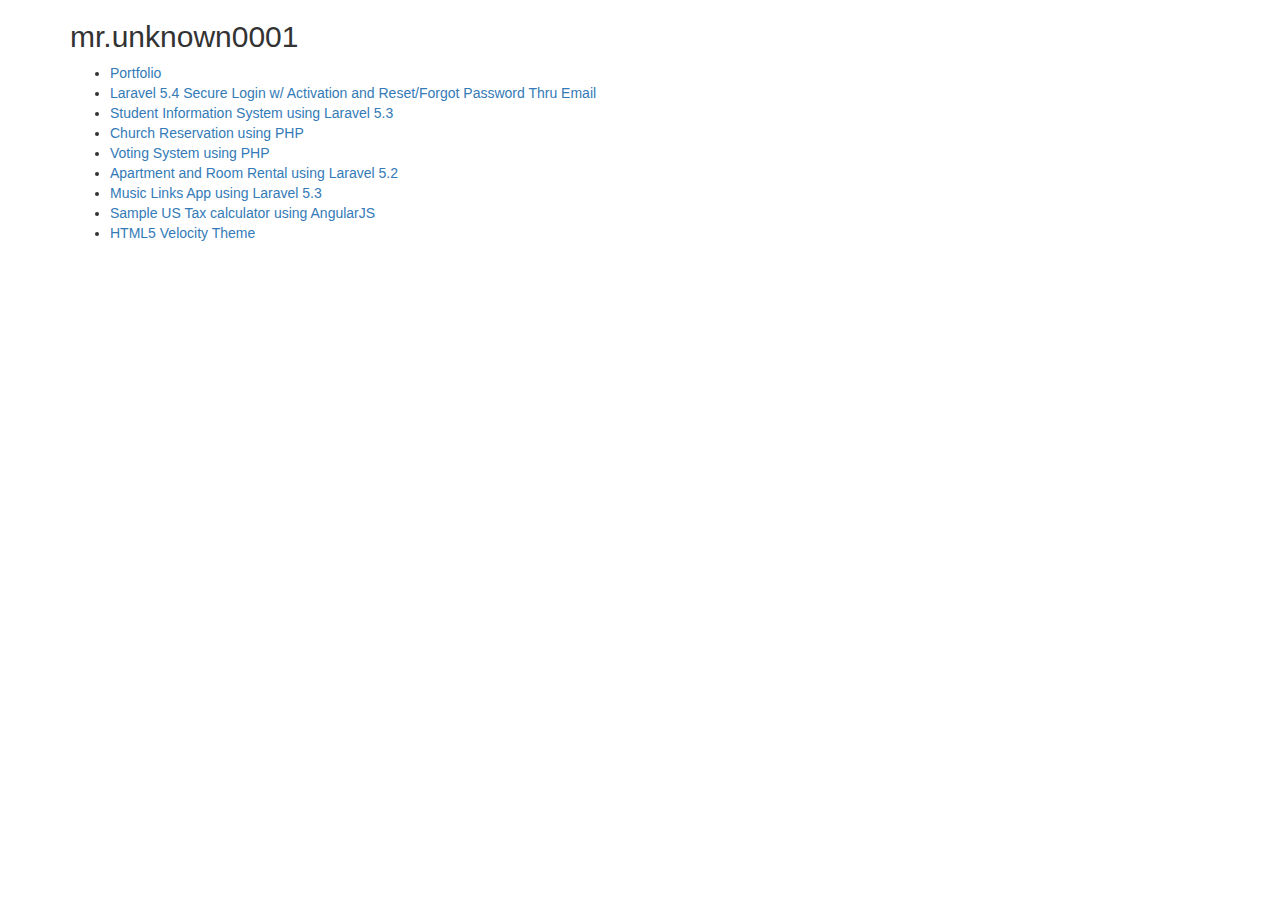
<file: index2.html>
<!DOCTYPE html>
<html>
<head>
	<meta charset="utf-8">
	<title>mr.unknown0001 hosted via github.io</title>
	<link rel="stylesheet" href="assets/css/bootstrap.min.css">
	<link href='https://fonts.googleapis.com/css?family=Open+Sans' rel='stylesheet'>
</head>
<body>
	<div class="container">
		<h2>mr.unknown0001</h2>
		<ul>
			<li><a href="portfolio/">Portfolio</a></li>
			<li><a href="https://github.com/mrunknown0001/laravel5.4-login" target="_blank">Laravel 5.4 Secure Login w/ Activation and Reset/Forgot Password Thru Email</a></li>
            <li><a href="https://github.com/mrunknown0001/student-info" target="_blank">Student Information System using Laravel 5.3</a></li>
            <li><a href="https://github.com/mrunknown0001/church-reservation" target="_blank">Church Reservation using PHP</a></li>
            <li><a href="https://github.com/mrunknown0001/aievoting" target="_blank">Voting System using PHP</a></li>
            <li><a href="https://github.com/mrunknown0001/room_rental" target="_blank">Apartment and Room Rental using Laravel 5.2</a></li>
            <li><a href="https://github.com/mrunknown0001/music_links" target="_blank">Music Links App using Laravel 5.3</a></li>
			<li><a href="taxcalc/">Sample US Tax calculator using AngularJS</a></li>
			<li><a href="velocity/">HTML5 Velocity Theme</a></li>
		</ul>
	</div>
</body>
</html>
</file>
<file: terminal/style.css>
body {
    background-color: #2d2d2d;
    color: #00ff00;
    font-family: 'Courier New', Courier, monospace;
    margin: 0;
    padding: 0;
    display: flex;
    justify-content: center;
    align-items: center;
    height: 100vh;
  }
  
a,a:visited {
    color: #00ff00;
  }

  .terminal {
    background-color: #1e1e1e;
    border-radius: 5px;
    width: 80%;
    max-width: 800px;
    box-shadow: 0 0 10px rgba(0, 0, 0, 0.5);
  }
  
  .header {
    background-color: #333;
    padding: 10px;
    border-top-left-radius: 5px;
    border-top-right-radius: 5px;
    display: flex;
    align-items: center;
  }
  
  .btn {
    width: 12px;
    height: 12px;
    border-radius: 50%;
    margin-right: 5px;
  }
  
  .close { background-color: #ff5f56; }
  .minimize { background-color: #ffbd2e; }
  .maximize { background-color: #27c93f; }
  
  .title {
    margin-left: 10px;
    color: #ccc;
    font-size: 14px;
  }
  
  .body {
    padding: 20px;
    height: 400px;
    overflow-y: auto;
  }
  
  .command, .output {
    margin: 0;
    line-height: 1.5;
  }
  
  .highlight {
    color: #ffbd2e;
  }
  
  .input-line {
    display: flex;
    align-items: center;
  }
  
  .prompt {
    margin-right: 10px;
  }
  
  .input {
    background: none;
    border: none;
    color: #00ff00;
    font-family: 'Courier New', Courier, monospace;
    font-size: 16px;
    outline: none;
    flex-grow: 1;
  }
</file>
<file: velocity/assets/css/ie8.css>
/*
	Escape Velocity by HTML5 UP
	html5up.net | @ajlkn
	Free for personal and commercial use under the CCA 3.0 license (html5up.net/license)
*/

/* Basic */

	form input[type="text"],
	form input[type="email"],
	form input[type="password"],
	form select,
	form textarea {
		position: relative;
		-ms-behavior: url("assets/js/ie/PIE.htc");
	}

	input[type="button"],
	input[type="submit"],
	input[type="reset"] {
		position: relative;
		-ms-behavior: url("assets/js/ie/PIE.htc");
	}

	.button,
	#intro > .style2,
	#copyright ul,
	#nav > ul,
	.dropotron {
		position: relative;
		-ms-behavior: url("assets/js/ie/PIE.htc");
	}

/* Section/Article */

	section > .last-child,
	article > .last-child,
	section.last-child,
	article.last-child {
		margin-bottom: 0;
	}

/* Wrappers */

	.wrapper .title:before, .wrapper .title:after {
		display: none;
	}

	#header-wrapper {
		-ms-behavior: url("assets/js/ie/backgroundsize.min.htc");
	}

/* Copyright */

	#copyright {
		margin: 0;
	}
</file>
<file: assets/css/main.css>
/**
* Template Name: DevFolio
* Template URL: https://bootstrapmade.com/devfolio-bootstrap-portfolio-html-template/
* Updated: Aug 07 2024 with Bootstrap v5.3.3
* Author: BootstrapMade.com
* License: https://bootstrapmade.com/license/
*/

/*--------------------------------------------------------------
# Font & Color Variables
# Help: https://bootstrapmade.com/color-system/
--------------------------------------------------------------*/
/* Fonts */
:root {
  --default-font: "Roboto",  system-ui, -apple-system, "Segoe UI", Roboto, "Helvetica Neue", Arial, "Noto Sans", "Liberation Sans", sans-serif, "Apple Color Emoji", "Segoe UI Emoji", "Segoe UI Symbol", "Noto Color Emoji";
  --heading-font: "Raleway",  sans-serif;
  --nav-font: "Poppins",  sans-serif;
}

/* Global Colors - The following color variables are used throughout the website. Updating them here will change the color scheme of the entire website */
:root { 
  --background-color: #ffffff; /* Background color for the entire website, including individual sections */
  --default-color: #4e4e4e; /* Default color used for the majority of the text content across the entire website */
  --heading-color: #0a090f; /* Color for headings, subheadings and title throughout the website */
  --accent-color: #0078ff; /* Accent color that represents your brand on the website. It's used for buttons, links, and other elements that need to stand out */
  --surface-color: #ffffff; /* The surface color is used as a background of boxed elements within sections, such as cards, icon boxes, or other elements that require a visual separation from the global background. */
  --contrast-color: #ffffff; /* Contrast color for text, ensuring readability against backgrounds of accent, heading, or default colors. */
}

/* Nav Menu Colors - The following color variables are used specifically for the navigation menu. They are separate from the global colors to allow for more customization options */
:root {
  --nav-color: #ffffff;  /* The default color of the main navmenu links */
  --nav-hover-color: #ffffff; /* Applied to main navmenu links when they are hovered over or active */
  --nav-mobile-background-color: #ffffff; /* Used as the background color for mobile navigation menu */
  --nav-dropdown-background-color: #ffffff; /* Used as the background color for dropdown items that appear when hovering over primary navigation items */
  --nav-dropdown-color: #212529; /* Used for navigation links of the dropdown items in the navigation menu. */
  --nav-dropdown-hover-color: #0078ff; /* Similar to --nav-hover-color, this color is applied to dropdown navigation links when they are hovered over. */
}

/* Color Presets - These classes override global colors when applied to any section or element, providing reuse of the sam color scheme. */

.light-background {
  --background-color: #f9f9f9;
  --surface-color: #ffffff;
}

.dark-background {
  --background-color: #060606;
  --default-color: #ffffff;
  --heading-color: #ffffff;
  --surface-color: #252525;
  --contrast-color: #ffffff;
}

.accent-background {
  --background-color: #0078ff;
  --default-color: #ffffff;
  --heading-color: #ffffff;
  --accent-color: #ffffff;
  --surface-color: #3393ff;
  --contrast-color: #ffffff;
}

/* Smooth scroll */
:root {
  scroll-behavior: smooth;
}

/*--------------------------------------------------------------
# General Styling & Shared Classes
--------------------------------------------------------------*/
body {
  color: var(--default-color);
  background-color: var(--background-color);
  font-family: var(--default-font);
}

a {
  color: var(--accent-color);
  text-decoration: none;
  transition: 0.3s;
}

a:hover {
  color: color-mix(in srgb, var(--accent-color), transparent 25%);
  text-decoration: none;
}

h1,
h2,
h3,
h4,
h5,
h6 {
  color: var(--heading-color);
  font-family: var(--heading-font);
}

/* PHP Email Form Messages
------------------------------*/
.php-email-form .error-message {
  display: none;
  background: #df1529;
  color: #ffffff;
  text-align: left;
  padding: 15px;
  margin-bottom: 24px;
  font-weight: 600;
}

.php-email-form .sent-message {
  display: none;
  color: #ffffff;
  background: #059652;
  text-align: center;
  padding: 15px;
  margin-bottom: 24px;
  font-weight: 600;
}

.php-email-form .loading {
  display: none;
  background: var(--surface-color);
  text-align: center;
  padding: 15px;
  margin-bottom: 24px;
}

.php-email-form .loading:before {
  content: "";
  display: inline-block;
  border-radius: 50%;
  width: 24px;
  height: 24px;
  margin: 0 10px -6px 0;
  border: 3px solid var(--accent-color);
  border-top-color: var(--surface-color);
  animation: php-email-form-loading 1s linear infinite;
}

@keyframes php-email-form-loading {
  0% {
    transform: rotate(0deg);
  }

  100% {
    transform: rotate(360deg);
  }
}

/*--------------------------------------------------------------
# Global Header
--------------------------------------------------------------*/
.header {
  --background-color: #000000;
  --default-color: #ffffff;
  --heading-color: #ffffff;
  color: var(--default-color);
  background-color: var(--background-color);
  padding: 20px 0;
  transition: all 0.5s;
  z-index: 997;
}

.header .logo {
  line-height: 1;
}

.header .logo img {
  max-height: 32px;
  margin-right: 8px;
}

.header .logo h1 {
  font-size: 30px;
  margin: 0;
  font-weight: 700;
  color: var(--heading-color);
}

.scrolled .header {
  box-shadow: 0px 0 18px rgba(0, 0, 0, 0.1);
}

/*--------------------------------------------------------------
# Navigation Menu
--------------------------------------------------------------*/
/* Desktop Navigation */
@media (min-width: 1200px) {
  .navmenu {
    padding: 0;
  }

  .navmenu ul {
    margin: 0;
    padding: 0;
    display: flex;
    list-style: none;
    align-items: center;
  }

  .navmenu li {
    position: relative;
  }

  .navmenu>ul>li {
    white-space: nowrap;
    padding: 15px 14px;
  }

  .navmenu>ul>li:last-child {
    padding-right: 0;
  }

  .navmenu a,
  .navmenu a:focus {
    color: var(--nav-color);
    font-size: 15px;
    padding: 0 2px;
    font-family: var(--nav-font);
    font-weight: 400;
    display: flex;
    align-items: center;
    justify-content: space-between;
    white-space: nowrap;
    transition: 0.3s;
    position: relative;
  }

  .navmenu a i,
  .navmenu a:focus i {
    font-size: 12px;
    line-height: 0;
    margin-left: 5px;
    transition: 0.3s;
  }

  .navmenu>ul>li>a:before {
    content: "";
    position: absolute;
    width: 100%;
    height: 2px;
    bottom: -6px;
    left: 0;
    background-color: var(--nav-hover-color);
    visibility: hidden;
    width: 0px;
    transition: all 0.3s ease-in-out 0s;
  }

  .navmenu a:hover:before,
  .navmenu li:hover>a:before,
  .navmenu .active:before {
    visibility: visible;
    width: 100%;
  }

  .navmenu li:hover>a,
  .navmenu .active,
  .navmenu .active:focus {
    color: var(--nav-hover-color);
  }

  .navmenu .dropdown ul {
    margin: 0;
    padding: 10px 0;
    background: var(--nav-dropdown-background-color);
    display: block;
    position: absolute;
    visibility: hidden;
    left: 14px;
    top: 130%;
    opacity: 0;
    transition: 0.3s;
    border-radius: 4px;
    z-index: 99;
    box-shadow: 0px 0px 30px rgba(0, 0, 0, 0.1);
  }

  .navmenu .dropdown ul li {
    min-width: 200px;
  }

  .navmenu .dropdown ul a {
    padding: 10px 20px;
    font-size: 15px;
    text-transform: none;
    color: var(--nav-dropdown-color);
  }

  .navmenu .dropdown ul a i {
    font-size: 12px;
  }

  .navmenu .dropdown ul a:hover,
  .navmenu .dropdown ul .active:hover,
  .navmenu .dropdown ul li:hover>a {
    color: var(--nav-dropdown-hover-color);
  }

  .navmenu .dropdown:hover>ul {
    opacity: 1;
    top: 100%;
    visibility: visible;
  }

  .navmenu .dropdown .dropdown ul {
    top: 0;
    left: -90%;
    visibility: hidden;
  }

  .navmenu .dropdown .dropdown:hover>ul {
    opacity: 1;
    top: 0;
    left: -100%;
    visibility: visible;
  }
}

/* Mobile Navigation */
@media (max-width: 1199px) {
  .mobile-nav-toggle {
    color: var(--nav-color);
    font-size: 28px;
    line-height: 0;
    margin-right: 10px;
    cursor: pointer;
    transition: color 0.3s;
  }

  .navmenu {
    padding: 0;
    z-index: 9997;
  }

  .navmenu ul {
    display: none;
    list-style: none;
    position: absolute;
    inset: 60px 20px 20px 20px;
    padding: 10px 0;
    margin: 0;
    border-radius: 6px;
    background-color: var(--nav-mobile-background-color);
    border: 1px solid color-mix(in srgb, var(--default-color), transparent 90%);
    box-shadow: none;
    overflow-y: auto;
    transition: 0.3s;
    z-index: 9998;
  }

  .navmenu a,
  .navmenu a:focus {
    color: var(--nav-dropdown-color);
    padding: 10px 20px;
    font-family: var(--nav-font);
    font-size: 17px;
    font-weight: 500;
    display: flex;
    align-items: center;
    justify-content: space-between;
    white-space: nowrap;
    transition: 0.3s;
  }

  .navmenu a i,
  .navmenu a:focus i {
    font-size: 12px;
    line-height: 0;
    margin-left: 5px;
    width: 30px;
    height: 30px;
    display: flex;
    align-items: center;
    justify-content: center;
    border-radius: 50%;
    transition: 0.3s;
    background-color: color-mix(in srgb, var(--accent-color), transparent 90%);
  }

  .navmenu a i:hover,
  .navmenu a:focus i:hover {
    background-color: var(--accent-color);
    color: var(--contrast-color);
  }

  .navmenu a:hover,
  .navmenu .active,
  .navmenu .active:focus {
    color: var(--nav-dropdown-hover-color);
  }

  .navmenu .active i,
  .navmenu .active:focus i {
    background-color: var(--accent-color);
    color: var(--contrast-color);
    transform: rotate(180deg);
  }

  .navmenu .dropdown ul {
    position: static;
    display: none;
    z-index: 99;
    padding: 10px 0;
    margin: 10px 20px;
    background-color: var(--nav-dropdown-background-color);
    transition: all 0.5s ease-in-out;
  }

  .navmenu .dropdown ul ul {
    background-color: rgba(33, 37, 41, 0.1);
  }

  .navmenu .dropdown>.dropdown-active {
    display: block;
    background-color: rgba(33, 37, 41, 0.03);
  }

  .mobile-nav-active {
    overflow: hidden;
  }

  .mobile-nav-active .mobile-nav-toggle {
    color: #fff;
    position: absolute;
    font-size: 32px;
    top: 15px;
    right: 15px;
    margin-right: 0;
    z-index: 9999;
  }

  .mobile-nav-active .navmenu {
    position: fixed;
    overflow: hidden;
    inset: 0;
    background: rgba(33, 37, 41, 0.8);
    transition: 0.3s;
  }

  .mobile-nav-active .navmenu>ul {
    display: block;
  }
}

/*--------------------------------------------------------------
# Global Footer
--------------------------------------------------------------*/
.footer {
  color: var(--default-color);
  background-color: var(--background-color);
  font-size: 14px;
  padding: 40px 0;
  position: relative;
}

.footer .copyright p {
  margin-bottom: 0;
}

.footer .social-links {
  margin-top: 20px;
}

.footer .social-links a {
  display: flex;
  align-items: center;
  justify-content: center;
  width: 40px;
  height: 40px;
  border-radius: 50%;
  border: 1px solid color-mix(in srgb, var(--default-color), transparent 30%);
  font-size: 16px;
  color: color-mix(in srgb, var(--default-color), transparent 40%);
  margin: 0 5px;
  transition: 0.3s;
}

.footer .social-links a:hover {
  color: var(--default-color);
  border-color: var(--default-color);
}

.footer .credits {
  margin-top: 10px;
  font-size: 13px;
  text-align: center;
}

.footer .credits a {
  color: color-mix(in srgb, var(--default-color), transparent 30%);
}

/*--------------------------------------------------------------
# Preloader
--------------------------------------------------------------*/
#preloader {
  position: fixed;
  inset: 0;
  z-index: 999999;
  overflow: hidden;
  background: var(--background-color);
  transition: all 0.6s ease-out;
}

#preloader:before {
  content: "";
  position: fixed;
  top: calc(50% - 30px);
  left: calc(50% - 30px);
  border: 6px solid #ffffff;
  border-color: var(--accent-color) transparent var(--accent-color) transparent;
  border-radius: 50%;
  width: 60px;
  height: 60px;
  animation: animate-preloader 1.5s linear infinite;
}

@keyframes animate-preloader {
  0% {
    transform: rotate(0deg);
  }

  100% {
    transform: rotate(360deg);
  }
}

/*--------------------------------------------------------------
# Scroll Top Button
--------------------------------------------------------------*/
.scroll-top {
  position: fixed;
  visibility: hidden;
  opacity: 0;
  right: 15px;
  bottom: -15px;
  z-index: 99999;
  background-color: var(--accent-color);
  width: 44px;
  height: 44px;
  border-radius: 50px;
  transition: all 0.4s;
}

.scroll-top i {
  font-size: 24px;
  color: var(--contrast-color);
  line-height: 0;
}

.scroll-top:hover {
  background-color: color-mix(in srgb, var(--accent-color), transparent 20%);
  color: var(--contrast-color);
}

.scroll-top.active {
  visibility: visible;
  opacity: 1;
  bottom: 15px;
}

/*--------------------------------------------------------------
# Disable aos animation delay on mobile devices
--------------------------------------------------------------*/
@media screen and (max-width: 768px) {
  [data-aos-delay] {
    transition-delay: 0 !important;
  }
}

/*--------------------------------------------------------------
# Global Page Titles & Breadcrumbs
--------------------------------------------------------------*/
.page-title {
  --background-color: color-mix(in srgb, var(--default-color), transparent 96%);
  color: var(--default-color);
  background-color: var(--background-color);
  padding: 25px 0;
  position: relative;
}

.page-title h1 {
  font-size: 24px;
  font-weight: 700;
}

.page-title .breadcrumbs ol {
  display: flex;
  flex-wrap: wrap;
  list-style: none;
  padding: 0;
  margin: 0;
  font-size: 14px;
  font-weight: 400;
}

.page-title .breadcrumbs ol li+li {
  padding-left: 10px;
}

.page-title .breadcrumbs ol li+li::before {
  content: "/";
  display: inline-block;
  padding-right: 10px;
  color: color-mix(in srgb, var(--default-color), transparent 70%);
}

/*--------------------------------------------------------------
# Global Sections
--------------------------------------------------------------*/
section,
.section {
  color: var(--default-color);
  background-color: var(--background-color);
  padding: 60px 0;
  scroll-margin-top: 92px;
  overflow: clip;
}

@media (max-width: 1199px) {

  section,
  .section {
    scroll-margin-top: 76px;
  }
}

/*--------------------------------------------------------------
# Global Section Titles
--------------------------------------------------------------*/
.section-title {
  text-align: center;
  padding-bottom: 60px;
  position: relative;
}

.section-title h2 {
  font-size: 32px;
  font-weight: 700;
  margin-bottom: 20px;
  padding-bottom: 20px;
  position: relative;
}

.section-title h2:after {
  content: "";
  position: absolute;
  display: block;
  width: 50px;
  height: 3px;
  background: var(--accent-color);
  left: 0;
  right: 0;
  bottom: 0;
  margin: auto;
}

.section-title p {
  margin-bottom: 0;
}

/*--------------------------------------------------------------
# Hero Section
--------------------------------------------------------------*/
.hero {
  width: 100%;
  min-height: calc(100vh - 92px);
  position: relative;
  padding: 60px 0;
  display: flex;
  align-items: center;
  justify-content: center;
}

.hero img {
  position: absolute;
  inset: 0;
  display: block;
  width: 100%;
  height: 100%;
  object-fit: cover;
  z-index: 1;
}

.hero:before {
  content: "";
  background: color-mix(in srgb, var(--background-color), transparent 30%);
  position: absolute;
  inset: 0;
  z-index: 2;
}

.hero .container {
  position: relative;
  z-index: 3;
}

.hero h2 {
  margin: 0;
  font-size: 64px;
  font-weight: 700;
}

.hero p {
  margin: 5px 0 0 0;
  font-size: 36px;
  font-weight: 600;
}

.hero p span {
  letter-spacing: 1px;
}

@media (max-width: 768px) {
  .hero h2 {
    font-size: 32px;
  }

  .hero p {
    font-size: 20px;
  }
}

/*--------------------------------------------------------------
# About Section
--------------------------------------------------------------*/
.about .container {
  background-color: var(--surface-color);
  box-shadow: 0px 2px 15px rgba(0, 0, 0, 0.1);
  padding: 30px;
}

.about .skills-content h5 {
  font-size: 18px;
  font-weight: 700;
  margin: 30px 0 15px 0;
}

.about .progress {
  height: 36px;
  display: block;
  background: none;
  border-radius: 0;
  margin-top: 15px;
}

.about .progress .skill {
  color: var(--default-color);
  padding: 0;
  margin: 0 0 6px 0;
  text-transform: uppercase;
  display: block;
  font-weight: 600;
  font-family: var(--heading-font);
}

.about .progress .skill .val {
  float: right;
  font-style: normal;
}

.about .progress-bar-wrap {
  background: color-mix(in srgb, var(--default-color), transparent 90%);
  height: 10px;
}

.about .progress-bar {
  width: 1px;
  height: 10px;
  transition: 0.9s;
  background-color: var(--accent-color);
}

.about .about-me h4 {
  font-size: 28px;
  position: relative;
  padding-bottom: 10px;
  margin-bottom: 30px;
  font-weight: 700;
}

.about .about-me h4:after {
  content: "";
  position: absolute;
  display: block;
  width: 64px;
  height: 3px;
  background: var(--accent-color);
  left: 0;
  bottom: 0;
  margin: auto;
}

.about .about-me p {
  font-size: 18px;
}

/*--------------------------------------------------------------
# Resume Section
--------------------------------------------------------------*/
.resume .resume-title {
  color: var(--heading-color);
  font-size: 26px;
  font-weight: 700;
  margin-top: 20px;
  margin-bottom: 20px;
}

.resume .resume-item {
  padding: 0 0 20px 20px;
  margin-top: -2px;
  border-left: 2px solid var(--accent-color);
  position: relative;
}

.resume .resume-item h4 {
  line-height: 18px;
  font-size: 18px;
  font-weight: 600;
  text-transform: uppercase;
  color: color-mix(in srgb, var(--default-color), transparent 20%);
  margin-bottom: 10px;
}

.resume .resume-item h5 {
  font-size: 16px;
  padding: 5px 15px;
  display: inline-block;
  font-weight: 600;
  margin-bottom: 10px;
}

.resume .resume-item ul {
  padding-left: 20px;
}

.resume .resume-item ul li {
  padding-bottom: 10px;
}

.resume .resume-item:last-child {
  padding-bottom: 0;
}

.resume .resume-item::before {
  content: "";
  position: absolute;
  width: 16px;
  height: 16px;
  border-radius: 50px;
  left: -9px;
  top: 0;
  background: var(--background-color);
  border: 2px solid var(--accent-color);
}

/*--------------------------------------------------------------
# Services Section
--------------------------------------------------------------*/
.services .service-item {
  background-color: var(--surface-color);
  box-shadow: 0px 5px 90px 0px rgba(0, 0, 0, 0.1);
  padding: 60px 30px;
  transition: all ease-in-out 0.3s;
  border-radius: 18px;
  border-bottom: 5px solid var(--surface-color);
  height: 100%;
}

.services .service-item .icon {
  color: var(--contrast-color);
  background: var(--accent-color);
  margin: 0;
  width: 64px;
  height: 64px;
  border-radius: 50px;
  display: flex;
  align-items: center;
  justify-content: center;
  margin-bottom: 20px;
  font-size: 28px;
  transition: ease-in-out 0.3s;
}

.services .service-item h3 {
  font-weight: 700;
  margin: 10px 0 15px 0;
  font-size: 22px;
  transition: ease-in-out 0.3s;
}

.services .service-item p {
  line-height: 24px;
  font-size: 14px;
  margin-bottom: 0;
}

@media (min-width: 1365px) {
  .services .service-item:hover {
    transform: translateY(-10px);
    border-color: var(--accent-color);
  }

  .services .service-item:hover h3 {
    color: var(--accent-color);
  }
}

/*--------------------------------------------------------------
# Stats Section
--------------------------------------------------------------*/
.stats {
  position: relative;
  padding: 120px 0;
}

.stats img {
  position: absolute;
  inset: 0;
  display: block;
  width: 100%;
  height: 100%;
  object-fit: cover;
  z-index: 1;
}

.stats:before {
  content: "";
  background: color-mix(in srgb, var(--background-color), transparent 40%);
  position: absolute;
  inset: 0;
  z-index: 2;
}

.stats .container {
  position: relative;
  z-index: 3;
}

.stats .stats-item {
  padding: 30px;
  width: 100%;
}

.stats .stats-item span {
  font-size: 48px;
  display: block;
  color: var(--default-color);
  font-weight: 700;
}

.stats .stats-item p {
  padding: 0;
  margin: 0;
  font-family: var(--heading-font);
  font-size: 16px;
  font-weight: 700;
  color: color-mix(in srgb, var(--default-color), transparent 40%);
}

/*--------------------------------------------------------------
# Portfolio Section
--------------------------------------------------------------*/
.portfolio .portfolio-filters {
  padding: 0;
  margin: 0 auto 20px auto;
  list-style: none;
  text-align: center;
}

.portfolio .portfolio-filters li {
  cursor: pointer;
  display: inline-block;
  padding: 0;
  font-size: 16px;
  font-weight: 600;
  margin: 0 10px;
  line-height: 1;
  text-transform: uppercase;
  margin-bottom: 5px;
  transition: all 0.3s ease-in-out;
}

.portfolio .portfolio-filters li:hover,
.portfolio .portfolio-filters li.filter-active {
  color: var(--accent-color);
}

.portfolio .portfolio-filters li:first-child {
  margin-left: 0;
}

.portfolio .portfolio-filters li:last-child {
  margin-right: 0;
}

@media (max-width: 575px) {
  .portfolio .portfolio-filters li {
    font-size: 14px;
    margin: 0 5px;
  }
}

.portfolio .portfolio-item {
  position: relative;
}

.portfolio .portfolio-item .portfolio-info {
  opacity: 0;
  position: absolute;
  left: 30px;
  right: 30px;
  bottom: 0;
  z-index: 3;
  transition: all ease-in-out 0.3s;
  background: color-mix(in srgb, var(--background-color), transparent 10%);
  padding: 15px;
}

.portfolio .portfolio-item .portfolio-info h4 {
  font-size: 18px;
  font-weight: 600;
  padding-right: 50px;
}

.portfolio .portfolio-item .portfolio-info p {
  color: color-mix(in srgb, var(--default-color), transparent 30%);
  font-size: 14px;
  margin-bottom: 0;
  padding-right: 50px;
}

.portfolio .portfolio-item .portfolio-info .preview-link,
.portfolio .portfolio-item .portfolio-info .details-link {
  position: absolute;
  right: 50px;
  font-size: 24px;
  top: calc(50% - 14px);
  color: color-mix(in srgb, var(--default-color), transparent 30%);
  transition: 0.3s;
  line-height: 0;
}

.portfolio .portfolio-item .portfolio-info .preview-link:hover,
.portfolio .portfolio-item .portfolio-info .details-link:hover {
  color: var(--accent-color);
}

.portfolio .portfolio-item .portfolio-info .details-link {
  right: 14px;
  font-size: 28px;
}

.portfolio .portfolio-item:hover .portfolio-info {
  opacity: 1;
  bottom: 20px;
}

/*--------------------------------------------------------------
# Pricing Section
--------------------------------------------------------------*/
.pricing .pricing-item {
  border-bottom: 1px dashed color-mix(in srgb, var(--default-color), transparent 60%);
  width: 100%;
  height: 100%;
  padding: 0 0 15px 0;
}

.pricing .pricing-item h3 {
  margin: 0;
  font-size: 20px;
  font-weight: 600;
}

.pricing .pricing-item h4 {
  margin: 0;
  font-size: 18px;
  color: var(--accent-color);
}

/*--------------------------------------------------------------
# Faq Section
--------------------------------------------------------------*/
.faq .content h3 {
  font-weight: 400;
  font-size: 34px;
}

.faq .content p {
  font-size: 15px;
  color: color-mix(in srgb, var(--default-color), transparent 30%);
}

.faq .faq-container .faq-item {
  background-color: var(--surface-color);
  position: relative;
  padding: 20px;
  margin-bottom: 20px;
  box-shadow: 0px 5px 25px 0px rgba(0, 0, 0, 0.1);
  overflow: hidden;
}

.faq .faq-container .faq-item:last-child {
  margin-bottom: 0;
}

.faq .faq-container .faq-item h3 {
  font-weight: 600;
  font-size: 18px;
  line-height: 24px;
  margin: 0 30px 0 0;
  transition: 0.3s;
  cursor: pointer;
  display: flex;
  align-items: flex-start;
}

.faq .faq-container .faq-item h3 .num {
  color: var(--accent-color);
  padding-right: 5px;
}

.faq .faq-container .faq-item h3:hover {
  color: var(--accent-color);
}

.faq .faq-container .faq-item .faq-content {
  display: grid;
  grid-template-rows: 0fr;
  transition: 0.3s ease-in-out;
  visibility: hidden;
  opacity: 0;
}

.faq .faq-container .faq-item .faq-content p {
  margin-bottom: 0;
  overflow: hidden;
}

.faq .faq-container .faq-item .faq-toggle {
  position: absolute;
  top: 20px;
  right: 20px;
  font-size: 16px;
  line-height: 0;
  transition: 0.3s;
  cursor: pointer;
}

.faq .faq-container .faq-item .faq-toggle:hover {
  color: var(--accent-color);
}

.faq .faq-container .faq-active h3 {
  color: var(--accent-color);
}

.faq .faq-container .faq-active .faq-content {
  grid-template-rows: 1fr;
  visibility: visible;
  opacity: 1;
  padding-top: 10px;
}

.faq .faq-container .faq-active .faq-toggle {
  transform: rotate(90deg);
  color: var(--accent-color);
}

/*--------------------------------------------------------------
# Testimonials Section
--------------------------------------------------------------*/
.testimonials {
  padding: 80px 0;
  position: relative;
}

.testimonials:before {
  content: "";
  background: color-mix(in srgb, var(--background-color), transparent 30%);
  position: absolute;
  inset: 0;
  z-index: 2;
}

.testimonials .testimonials-bg {
  position: absolute;
  inset: 0;
  display: block;
  width: 100%;
  height: 100%;
  object-fit: cover;
  z-index: 1;
}

.testimonials .container {
  position: relative;
  z-index: 3;
}

.testimonials .testimonials-carousel,
.testimonials .testimonials-slider {
  overflow: hidden;
}

.testimonials .testimonial-item {
  text-align: center;
}

.testimonials .testimonial-item .testimonial-img {
  width: 100px;
  border-radius: 50%;
  border: 6px solid color-mix(in srgb, var(--default-color), transparent 85%);
  margin: 0 auto;
}

.testimonials .testimonial-item h3 {
  font-size: 20px;
  font-weight: bold;
  margin: 10px 0 5px 0;
}

.testimonials .testimonial-item h4 {
  font-size: 14px;
  margin: 0 0 15px 0;
  color: color-mix(in srgb, var(--default-color), transparent 40%);
}

.testimonials .testimonial-item .stars {
  margin-bottom: 15px;
}

.testimonials .testimonial-item .stars i {
  color: #ffc107;
  margin: 0 1px;
}

.testimonials .testimonial-item .quote-icon-left,
.testimonials .testimonial-item .quote-icon-right {
  color: color-mix(in srgb, var(--default-color), transparent 40%);
  font-size: 26px;
  line-height: 0;
}

.testimonials .testimonial-item .quote-icon-left {
  display: inline-block;
  left: -5px;
  position: relative;
}

.testimonials .testimonial-item .quote-icon-right {
  display: inline-block;
  right: -5px;
  position: relative;
  top: 10px;
  transform: scale(-1, -1);
}

.testimonials .testimonial-item p {
  font-style: italic;
  margin: 0 auto 15px auto;
}

.testimonials .swiper-wrapper {
  height: auto;
}

.testimonials .swiper-pagination {
  margin-top: 20px;
  position: relative;
}

.testimonials .swiper-pagination .swiper-pagination-bullet {
  width: 12px;
  height: 12px;
  background-color: color-mix(in srgb, var(--default-color), transparent 50%);
  opacity: 0.5;
}

.testimonials .swiper-pagination .swiper-pagination-bullet-active {
  background-color: var(--default-color);
  opacity: 1;
}

@media (min-width: 992px) {
  .testimonials .testimonial-item p {
    width: 80%;
  }
}

/*--------------------------------------------------------------
# Contact Section
--------------------------------------------------------------*/
.contact .info-wrap {
  background-color: var(--surface-color);
  box-shadow: 0px 0px 20px rgba(0, 0, 0, 0.1);
  padding: 30px;
  margin-bottom: 30px;
}

.contact .info-item i {
  font-size: 20px;
  color: var(--accent-color);
  width: 56px;
  height: 56px;
  display: flex;
  justify-content: center;
  align-items: center;
  transition: all 0.3s ease-in-out;
  border-radius: 50%;
  border: 1px solid color-mix(in srgb, var(--accent-color), transparent 40%);
  margin-right: 15px;
}

.contact .info-item h3 {
  font-size: 18px;
  font-weight: 700;
  margin: 0 0 2px 0;
}

.contact .info-item p {
  padding: 0;
  margin-bottom: 0;
  font-size: 14px;
}

.contact .info-item:hover i {
  background: var(--accent-color);
  color: var(--contrast-color);
}

.contact .php-email-form {
  background-color: var(--surface-color);
  box-shadow: 0px 0px 20px rgba(0, 0, 0, 0.1);
  padding: 30px;
}

@media (max-width: 575px) {
  .contact .php-email-form {
    padding: 20px;
  }
}

.contact .php-email-form input[type=text],
.contact .php-email-form input[type=email],
.contact .php-email-form textarea {
  font-size: 14px;
  padding: 10px 15px;
  box-shadow: none;
  border-radius: 0;
  color: var(--default-color);
  background-color: color-mix(in srgb, var(--background-color), transparent 50%);
  border-color: color-mix(in srgb, var(--default-color), transparent 80%);
}

.contact .php-email-form input[type=text]:focus,
.contact .php-email-form input[type=email]:focus,
.contact .php-email-form textarea:focus {
  border-color: var(--accent-color);
}

.contact .php-email-form input[type=text]::placeholder,
.contact .php-email-form input[type=email]::placeholder,
.contact .php-email-form textarea::placeholder {
  color: color-mix(in srgb, var(--default-color), transparent 70%);
}

.contact .php-email-form button[type=submit] {
  color: var(--contrast-color);
  background: var(--accent-color);
  border: 0;
  padding: 10px 30px;
  transition: 0.4s;
  border-radius: 50px;
}

.contact .php-email-form button[type=submit]:hover {
  background: color-mix(in srgb, var(--accent-color), transparent 20%);
}

/*--------------------------------------------------------------
# Portfolio Details Section
--------------------------------------------------------------*/
.portfolio-details .portfolio-details-slider img {
  width: 100%;
}

.portfolio-details .swiper-wrapper {
  height: auto;
}

.portfolio-details .swiper-button-prev,
.portfolio-details .swiper-button-next {
  width: 48px;
  height: 48px;
}

.portfolio-details .swiper-button-prev:after,
.portfolio-details .swiper-button-next:after {
  color: rgba(255, 255, 255, 0.8);
  background-color: rgba(0, 0, 0, 0.15);
  font-size: 24px;
  border-radius: 50%;
  width: 48px;
  height: 48px;
  display: flex;
  align-items: center;
  justify-content: center;
  transition: 0.3s;
}

.portfolio-details .swiper-button-prev:hover:after,
.portfolio-details .swiper-button-next:hover:after {
  background-color: rgba(0, 0, 0, 0.3);
}

@media (max-width: 575px) {

  .portfolio-details .swiper-button-prev,
  .portfolio-details .swiper-button-next {
    display: none;
  }
}

.portfolio-details .swiper-pagination {
  margin-top: 20px;
  position: relative;
}

.portfolio-details .swiper-pagination .swiper-pagination-bullet {
  width: 10px;
  height: 10px;
  background-color: color-mix(in srgb, var(--default-color), transparent 85%);
  opacity: 1;
}

.portfolio-details .swiper-pagination .swiper-pagination-bullet-active {
  background-color: var(--accent-color);
}

.portfolio-details .portfolio-info h3 {
  font-size: 22px;
  font-weight: 700;
  margin-bottom: 20px;
  padding-bottom: 20px;
  position: relative;
}

.portfolio-details .portfolio-info h3:after {
  content: "";
  position: absolute;
  display: block;
  width: 50px;
  height: 3px;
  background: var(--accent-color);
  left: 0;
  bottom: 0;
}

.portfolio-details .portfolio-info ul {
  list-style: none;
  padding: 0;
  font-size: 15px;
}

.portfolio-details .portfolio-info ul li {
  display: flex;
  flex-direction: column;
  padding-bottom: 15px;
}

.portfolio-details .portfolio-info ul strong {
  text-transform: uppercase;
  font-weight: 400;
  color: color-mix(in srgb, var(--default-color), transparent 50%);
  font-size: 14px;
}

.portfolio-details .portfolio-info .btn-visit {
  padding: 8px 40px;
  background: var(--accent-color);
  color: var(--contrast-color);
  border-radius: 50px;
  transition: 0.3s;
}

.portfolio-details .portfolio-info .btn-visit:hover {
  background: color-mix(in srgb, var(--accent-color), transparent 20%);
}

.portfolio-details .portfolio-description h2 {
  font-size: 26px;
  font-weight: 700;
  margin-bottom: 20px;
}

.portfolio-details .portfolio-description p {
  padding: 0;
}

.portfolio-details .portfolio-description .testimonial-item {
  padding: 30px 30px 0 30px;
  position: relative;
  background: color-mix(in srgb, var(--default-color), transparent 97%);
  margin-bottom: 50px;
}

.portfolio-details .portfolio-description .testimonial-item .testimonial-img {
  width: 90px;
  border-radius: 50px;
  border: 6px solid var(--background-color);
  float: left;
  margin: 0 10px 0 0;
}

.portfolio-details .portfolio-description .testimonial-item h3 {
  font-size: 18px;
  font-weight: bold;
  margin: 15px 0 5px 0;
  padding-top: 20px;
}

.portfolio-details .portfolio-description .testimonial-item h4 {
  font-size: 14px;
  color: #6c757d;
  margin: 0;
}

.portfolio-details .portfolio-description .testimonial-item .quote-icon-left,
.portfolio-details .portfolio-description .testimonial-item .quote-icon-right {
  color: color-mix(in srgb, var(--accent-color), transparent 50%);
  font-size: 26px;
  line-height: 0;
}

.portfolio-details .portfolio-description .testimonial-item .quote-icon-left {
  display: inline-block;
  left: -5px;
  position: relative;
}

.portfolio-details .portfolio-description .testimonial-item .quote-icon-right {
  display: inline-block;
  right: -5px;
  position: relative;
  top: 10px;
  transform: scale(-1, -1);
}

.portfolio-details .portfolio-description .testimonial-item p {
  font-style: italic;
  margin: 0 0 15px 0 0 0;
  padding: 0;
}

/*--------------------------------------------------------------
# Service Details Section
--------------------------------------------------------------*/
.service-details .services-list {
  background-color: var(--surface-color);
  padding: 10px 30px;
  border: 1px solid color-mix(in srgb, var(--default-color), transparent 90%);
  margin-bottom: 20px;
}

.service-details .services-list a {
  display: block;
  line-height: 1;
  padding: 8px 0 8px 15px;
  border-left: 3px solid color-mix(in srgb, var(--default-color), transparent 70%);
  margin: 20px 0;
  color: color-mix(in srgb, var(--default-color), transparent 20%);
  transition: 0.3s;
}

.service-details .services-list a.active {
  color: var(--heading-color);
  font-weight: 700;
  border-color: var(--accent-color);
}

.service-details .services-list a:hover {
  border-color: var(--accent-color);
}

.service-details .services-img {
  margin-bottom: 20px;
}

.service-details h3 {
  font-size: 26px;
  font-weight: 700;
}

.service-details h4 {
  font-size: 20px;
  font-weight: 700;
}

.service-details p {
  font-size: 15px;
}

.service-details ul {
  list-style: none;
  padding: 0;
  font-size: 15px;
}

.service-details ul li {
  padding: 5px 0;
  display: flex;
  align-items: center;
}

.service-details ul i {
  font-size: 20px;
  margin-right: 8px;
  color: var(--accent-color);
}

/*--------------------------------------------------------------
# Starter Section Section
--------------------------------------------------------------*/
.starter-section {
  /* Add your styles here */
}
</file>
<file: portfolio/css/creative.css>
/*!
 * Start Bootstrap - Creative Bootstrap Theme (http://startbootstrap.com)
 * Code licensed under the Apache License v2.0.
 * For details, see http://www.apache.org/licenses/LICENSE-2.0.
 */

html,
body {
    width: 100%;
    height: 100%;
}

body {
    font-family: Merriweather,'Helvetica Neue',Arial,sans-serif;
}

hr {
    max-width: 50px;
    border-color: #000;
    border-width: 3px;
}

hr.light {
    border-color: #fff;
}

a {
    color: #000;
    -webkit-transition: all .35s;
    -moz-transition: all .35s;
    transition: all .35s;
}

a:hover,
a:focus {
    color: #a94442;
}

h1,
h2,
h3,
h4,
h5,
h6 {
    font-family: 'Open Sans','Helvetica Neue',Arial,sans-serif;
}

p {
    margin-bottom: 20px;
    font-size: 16px;
    line-height: 1.5;
}

.bg-primary {
    background-color: #3498db;
}

.bg-dark {
    color: #fff;
    background-color: #222;
}

.text-faded {
    color: rgba(255,255,255,.7);
}

section {
    padding: 100px 0;
}

aside {
    padding: 50px 0;
}

.no-padding {
    padding: 0;
}

.navbar-default {
    border-color: rgba(34,34,34,.05);
    font-family: 'Open Sans','Helvetica Neue',Arial,sans-serif;
    background-color: #fff;
    -webkit-transition: all .35s;
    -moz-transition: all .35s;
    transition: all .35s;
}

.navbar-default .navbar-header .navbar-brand {
    text-transform: uppercase;
    font-family: 'Open Sans','Helvetica Neue',Arial,sans-serif;
    font-weight: 700;
    color: #3498db;
}

.navbar-default .navbar-header .navbar-brand:hover,
.navbar-default .navbar-header .navbar-brand:focus {
    color: #a94442;
}

.navbar-default .nav > li>a,
.navbar-default .nav>li>a:focus {
    text-transform: uppercase;
    font-size: 13px;
    font-weight: 700;
    color: #222;
}

.navbar-default .nav > li>a:hover,
.navbar-default .nav>li>a:focus:hover {
    color: #3498db;
}

.navbar-default .nav > li.active>a,
.navbar-default .nav>li.active>a:focus {
    color: #a94442 !important;
    background-color: transparent;
}

.navbar-default .nav > li.active>a:hover,
.navbar-default .nav>li.active>a:focus:hover {
    background-color: transparent;
}

@media(min-width:768px) {
    .navbar-default {
        border-color: rgba(255,255,255,.3);
        background-color: transparent;
    }

    .navbar-default .navbar-header .navbar-brand {
        color: rgba(255,255,255,.7);
    }

    .navbar-default .navbar-header .navbar-brand:hover,
    .navbar-default .navbar-header .navbar-brand:focus {
        color: #fff;
    }

    .navbar-default .nav > li>a,
    .navbar-default .nav>li>a:focus {
        color: rgba(255,255,255,.7);
    }

    .navbar-default .nav > li>a:hover,
    .navbar-default .nav>li>a:focus:hover {
        color: #fff;
    }

    .navbar-default.affix {
        border-color: rgba(34,34,34,.05);
        background-color: #fff;
    }

    .navbar-default.affix .navbar-header .navbar-brand {
        font-size: 14px;
        color: #3498db;
    }

    .navbar-default.affix .navbar-header .navbar-brand:hover,
    .navbar-default.affix .navbar-header .navbar-brand:focus {
        color: #eb3812;
    }

    .navbar-default.affix .nav > li>a,
    .navbar-default.affix .nav>li>a:focus {
        color: #222;
    }

    .navbar-default.affix .nav > li>a:hover,
    .navbar-default.affix .nav>li>a:focus:hover {
        color: #3498db;
    }
}

header {
    position: relative;
    width: 100%;
    min-height: auto;
    text-align: center;
    color: #fff;
    background-image: url(../img/header.jpg);
    background-position: center;
    -webkit-background-size: cover;
    -moz-background-size: cover;
    background-size: cover;
    -o-background-size: cover;
}

header .header-content {
    position: relative;
    width: 100%;
    padding: 100px 15px;
    text-align: center;
}

header .header-content .header-content-inner h1 {
    margin-top: 0;
    margin-bottom: 0;
    text-transform: uppercase;
    font-weight: 700;
}

header .header-content .header-content-inner hr {
    margin: 30px auto;
}

header .header-content .header-content-inner p {
    margin-bottom: 50px;
    font-size: 16px;
    font-weight: 300;
    color: rgba(255,255,255,.7);
}

@media(min-width:768px) {
    header {
        min-height: 100%;
    }

    header .header-content {
        position: absolute;
        top: 50%;
        padding: 0 50px;
        -webkit-transform: translateY(-50%);
        -ms-transform: translateY(-50%);
        transform: translateY(-50%);
    }

    header .header-content .header-content-inner {
        margin-right: auto;
        margin-left: auto;
        max-width: 1000px;
    }

    header .header-content .header-content-inner p {
        margin-right: auto;
        margin-left: auto;
        max-width: 80%;
        font-size: 18px;
    }
}

.section-heading {
    margin-top: 0;
}

.service-box {
    margin: 50px auto 0;
    max-width: 400px;
}

@media(min-width:992px) {
    .service-box {
        margin: 20px auto 0;
    }
}

.service-box p {
    margin-bottom: 0;
}

.portfolio-box {
    display: block;
    position: relative;
    margin: 0 auto;
    max-width: 650px;
}

.portfolio-box .portfolio-box-caption {
    display: block;
    position: absolute;
    bottom: 0;
    width: 100%;
    height: 100%;
    text-align: center;
    color: #fff;
    opacity: 0;
    background: rgba(52, 152, 219,1.0);
    -webkit-transition: all .35s;
    -moz-transition: all .35s;
    transition: all .35s;
}

.portfolio-box .portfolio-box-caption .portfolio-box-caption-content {
    position: absolute;
    top: 50%;
    width: 100%;
    text-align: center;
    transform: translateY(-50%);
}

.portfolio-box .portfolio-box-caption .portfolio-box-caption-content .project-category,
.portfolio-box .portfolio-box-caption .portfolio-box-caption-content .project-name {
    padding: 0 15px;
    font-family: 'Open Sans','Helvetica Neue',Arial,sans-serif;
}

.portfolio-box .portfolio-box-caption .portfolio-box-caption-content .project-category {
    text-transform: uppercase;
    font-size: 14px;
    font-weight: 600;
}

.portfolio-box .portfolio-box-caption .portfolio-box-caption-content .project-name {
    font-size: 18px;
}

.portfolio-box:hover .portfolio-box-caption {
    opacity: 1;
}

@media(min-width:768px) {
    .portfolio-box .portfolio-box-caption .portfolio-box-caption-content .project-category {
        font-size: 16px;
    }

    .portfolio-box .portfolio-box-caption .portfolio-box-caption-content .project-name {
        font-size: 22px;
    }
}

.call-to-action h2 {
    margin: 0 auto 20px;
}

.text-primary {
    color: #3498db;
}

.no-gutter > [class*=col-] {
    padding-right: 0;
    padding-left: 0;
}

.btn-default {
    border-color: #fff;
    color: #222;
    background-color: #fff;
    -webkit-transition: all .35s;
    -moz-transition: all .35s;
    transition: all .35s;
}

.btn-default:hover,
.btn-default:focus,
.btn-default.focus,
.btn-default:active,
.btn-default.active,
.open > .dropdown-toggle.btn-default {
    border-color: #ededed;
    color: #222;
    background-color: #f2f2f2;
}

.btn-default:active,
.btn-default.active,
.open > .dropdown-toggle.btn-default {
    background-image: none;
}

.btn-default.disabled,
.btn-default[disabled],
fieldset[disabled] .btn-default,
.btn-default.disabled:hover,
.btn-default[disabled]:hover,
fieldset[disabled] .btn-default:hover,
.btn-default.disabled:focus,
.btn-default[disabled]:focus,
fieldset[disabled] .btn-default:focus,
.btn-default.disabled.focus,
.btn-default[disabled].focus,
fieldset[disabled] .btn-default.focus,
.btn-default.disabled:active,
.btn-default[disabled]:active,
fieldset[disabled] .btn-default:active,
.btn-default.disabled.active,
.btn-default[disabled].active,
fieldset[disabled] .btn-default.active {
    border-color: #fff;
    background-color: #fff;
}

.btn-default .badge {
    color: #fff;
    background-color: #222;
}


.btn-primary {
    border-color: #3498db;
    color: #fff;
    background-color: #3498db;
    -webkit-transition: all .35s;
    -moz-transition: all .35s;
    transition: all .35s;
}

.btn-primary:hover,
.btn-primary:focus,
.btn-primary.focus,
.btn-primary:active,
.btn-primary.active,
.open > .dropdown-toggle.btn-primary {
    border-color: #ed431f;
    color: #fff;
    background-color: #00ccff;
}

.btn-primary:active,
.btn-primary.active,
.open > .dropdown-toggle.btn-primary {
    background-image: none;
}

.btn-primary.disabled,
.btn-primary[disabled],
fieldset[disabled] .btn-primary,
.btn-primary.disabled:hover,
.btn-primary[disabled]:hover,
fieldset[disabled] .btn-primary:hover,
.btn-primary.disabled:focus,
.btn-primary[disabled]:focus,
fieldset[disabled] .btn-primary:focus,
.btn-primary.disabled.focus,
.btn-primary[disabled].focus,
fieldset[disabled] .btn-primary.focus,
.btn-primary.disabled:active,
.btn-primary[disabled]:active,
fieldset[disabled] .btn-primary:active,
.btn-primary.disabled.active,
.btn-primary[disabled].active,
fieldset[disabled] .btn-primary.active {
    border-color: #3498db;
    background-color: #3498db;
}

.btn-primary .badge {
    color: #3498db;
    background-color: #fff;
}

.btn {
    border: 0;
    border-radius: 300px;
    text-transform: uppercase;
    font-family: 'Open Sans','Helvetica Neue',Arial,sans-serif;
    font-weight: 700;
}

.btn-xl {
    padding: 15px 30px;
}

::-moz-selection {
    text-shadow: none;
    color: #fff;
    background: #222;
}

::selection {
    text-shadow: none;
    color: #fff;
    background: #222;
}

img::selection {
    color: #fff;
    background: 0 0;
}

img::-moz-selection {
    color: #fff;
    background: 0 0;
}

body {
    webkit-tap-highlight-color: #222;
}
</file>
<file: velocity/assets/css/main.css>
@import url("https://fonts.googleapis.com/css?family=Source+Sans+Pro:400,400italic,700,900");
@import url("font-awesome.min.css");

/*
	Escape Velocity by HTML5 UP
	html5up.net | @ajlkn
	Free for personal and commercial use under the CCA 3.0 license (html5up.net/license)
*/

/* Reset */

	html, body, div, span, applet, object, iframe, h1, h2, h3, h4, h5, h6, p, blockquote, pre, a, abbr, acronym, address, big, cite, code, del, dfn, em, img, ins, kbd, q, s, samp, small, strike, strong, sub, sup, tt, var, b, u, i, center, dl, dt, dd, ol, ul, li, fieldset, form, label, legend, table, caption, tbody, tfoot, thead, tr, th, td, article, aside, canvas, details, embed, figure, figcaption, footer, header, hgroup, menu, nav, output, ruby, section, summary, time, mark, audio, video {
		margin: 0;
		padding: 0;
		border: 0;
		font-size: 100%;
		font: inherit;
		vertical-align: baseline;
	}

	article, aside, details, figcaption, figure, footer, header, hgroup, menu, nav, section {
		display: block;
	}

	body {
		line-height: 1;
	}

	ol, ul {
		list-style: none;
	}

	blockquote, q {
		quotes: none;
	}

	blockquote:before, blockquote:after, q:before, q:after {
		content: '';
		content: none;
	}

	table {
		border-collapse: collapse;
		border-spacing: 0;
	}

	body {
		-webkit-text-size-adjust: none;
	}

/* Box Model */

	*, *:before, *:after {
		-moz-box-sizing: border-box;
		-webkit-box-sizing: border-box;
		box-sizing: border-box;
	}

/* Containers */

	.container {
		margin-left: auto;
		margin-right: auto;
	}

	.container.\31 25\25 {
		width: 100%;
		max-width: 1200px;
		min-width: 960px;
	}

	.container.\37 5\25 {
		width: 720px;
	}

	.container.\35 0\25 {
		width: 480px;
	}

	.container.\32 5\25 {
		width: 240px;
	}

	.container {
		width: 960px;
	}

	@media screen and (min-width: 737px) {

		.container.\31 25\25 {
			width: 100%;
			max-width: 1500px;
			min-width: 1200px;
		}

		.container.\37 5\25 {
			width: 900px;
		}

		.container.\35 0\25 {
			width: 600px;
		}

		.container.\32 5\25 {
			width: 300px;
		}

		.container {
			width: 1200px;
		}

	}

	@media screen and (min-width: 737px) and (max-width: 1200px) {

		.container.\31 25\25 {
			width: 100%;
			max-width: 1250px;
			min-width: 1000px;
		}

		.container.\37 5\25 {
			width: 750px;
		}

		.container.\35 0\25 {
			width: 500px;
		}

		.container.\32 5\25 {
			width: 250px;
		}

		.container {
			width: 1000px;
		}

	}

	@media screen and (max-width: 736px) {

		.container.\31 25\25 {
			width: 100%;
			max-width: 125%;
			min-width: 100%;
		}

		.container.\37 5\25 {
			width: 75%;
		}

		.container.\35 0\25 {
			width: 50%;
		}

		.container.\32 5\25 {
			width: 25%;
		}

		.container {
			width: 100% !important;
		}

	}

/* Grid */

	.row {
		border-bottom: solid 1px transparent;
		-moz-box-sizing: border-box;
		-webkit-box-sizing: border-box;
		box-sizing: border-box;
	}

	.row > * {
		float: left;
		-moz-box-sizing: border-box;
		-webkit-box-sizing: border-box;
		box-sizing: border-box;
	}

	.row:after, .row:before {
		content: '';
		display: block;
		clear: both;
		height: 0;
	}

	.row.uniform > * > :first-child {
		margin-top: 0;
	}

	.row.uniform > * > :last-child {
		margin-bottom: 0;
	}

	.row.\30 \25 > * {
		padding: 0 0 0 0px;
	}

	.row.\30 \25 {
		margin: 0 0 -1px 0px;
	}

	.row.uniform.\30 \25 > * {
		padding: 0px 0 0 0px;
	}

	.row.uniform.\30 \25 {
		margin: 0px 0 -1px 0px;
	}

	.row > * {
		padding: 0 0 0 40px;
	}

	.row {
		margin: 0 0 -1px -40px;
	}

	.row.uniform > * {
		padding: 40px 0 0 40px;
	}

	.row.uniform {
		margin: -40px 0 -1px -40px;
	}

	.row.\32 00\25 > * {
		padding: 0 0 0 80px;
	}

	.row.\32 00\25 {
		margin: 0 0 -1px -80px;
	}

	.row.uniform.\32 00\25 > * {
		padding: 80px 0 0 80px;
	}

	.row.uniform.\32 00\25 {
		margin: -80px 0 -1px -80px;
	}

	.row.\31 50\25 > * {
		padding: 0 0 0 60px;
	}

	.row.\31 50\25 {
		margin: 0 0 -1px -60px;
	}

	.row.uniform.\31 50\25 > * {
		padding: 60px 0 0 60px;
	}

	.row.uniform.\31 50\25 {
		margin: -60px 0 -1px -60px;
	}

	.row.\35 0\25 > * {
		padding: 0 0 0 20px;
	}

	.row.\35 0\25 {
		margin: 0 0 -1px -20px;
	}

	.row.uniform.\35 0\25 > * {
		padding: 20px 0 0 20px;
	}

	.row.uniform.\35 0\25 {
		margin: -20px 0 -1px -20px;
	}

	.row.\32 5\25 > * {
		padding: 0 0 0 10px;
	}

	.row.\32 5\25 {
		margin: 0 0 -1px -10px;
	}

	.row.uniform.\32 5\25 > * {
		padding: 10px 0 0 10px;
	}

	.row.uniform.\32 5\25 {
		margin: -10px 0 -1px -10px;
	}

	.\31 2u, .\31 2u\24 {
		width: 100%;
		clear: none;
		margin-left: 0;
	}

	.\31 1u, .\31 1u\24 {
		width: 91.6666666667%;
		clear: none;
		margin-left: 0;
	}

	.\31 0u, .\31 0u\24 {
		width: 83.3333333333%;
		clear: none;
		margin-left: 0;
	}

	.\39 u, .\39 u\24 {
		width: 75%;
		clear: none;
		margin-left: 0;
	}

	.\38 u, .\38 u\24 {
		width: 66.6666666667%;
		clear: none;
		margin-left: 0;
	}

	.\37 u, .\37 u\24 {
		width: 58.3333333333%;
		clear: none;
		margin-left: 0;
	}

	.\36 u, .\36 u\24 {
		width: 50%;
		clear: none;
		margin-left: 0;
	}

	.\35 u, .\35 u\24 {
		width: 41.6666666667%;
		clear: none;
		margin-left: 0;
	}

	.\34 u, .\34 u\24 {
		width: 33.3333333333%;
		clear: none;
		margin-left: 0;
	}

	.\33 u, .\33 u\24 {
		width: 25%;
		clear: none;
		margin-left: 0;
	}

	.\32 u, .\32 u\24 {
		width: 16.6666666667%;
		clear: none;
		margin-left: 0;
	}

	.\31 u, .\31 u\24 {
		width: 8.3333333333%;
		clear: none;
		margin-left: 0;
	}

	.\31 2u\24 + *,
	.\31 1u\24 + *,
	.\31 0u\24 + *,
	.\39 u\24 + *,
	.\38 u\24 + *,
	.\37 u\24 + *,
	.\36 u\24 + *,
	.\35 u\24 + *,
	.\34 u\24 + *,
	.\33 u\24 + *,
	.\32 u\24 + *,
	.\31 u\24 + * {
		clear: left;
	}

	.\-11u {
		margin-left: 91.66667%;
	}

	.\-10u {
		margin-left: 83.33333%;
	}

	.\-9u {
		margin-left: 75%;
	}

	.\-8u {
		margin-left: 66.66667%;
	}

	.\-7u {
		margin-left: 58.33333%;
	}

	.\-6u {
		margin-left: 50%;
	}

	.\-5u {
		margin-left: 41.66667%;
	}

	.\-4u {
		margin-left: 33.33333%;
	}

	.\-3u {
		margin-left: 25%;
	}

	.\-2u {
		margin-left: 16.66667%;
	}

	.\-1u {
		margin-left: 8.33333%;
	}

	@media screen and (min-width: 737px) {

		.row > * {
			padding: 50px 0 0 50px;
		}

		.row {
			margin: -50px 0 -1px -50px;
		}

		.row.uniform > * {
			padding: 50px 0 0 50px;
		}

		.row.uniform {
			margin: -50px 0 -1px -50px;
		}

		.row.\32 00\25 > * {
			padding: 100px 0 0 100px;
		}

		.row.\32 00\25 {
			margin: -100px 0 -1px -100px;
		}

		.row.uniform.\32 00\25 > * {
			padding: 100px 0 0 100px;
		}

		.row.uniform.\32 00\25 {
			margin: -100px 0 -1px -100px;
		}

		.row.\31 50\25 > * {
			padding: 75px 0 0 75px;
		}

		.row.\31 50\25 {
			margin: -75px 0 -1px -75px;
		}

		.row.uniform.\31 50\25 > * {
			padding: 75px 0 0 75px;
		}

		.row.uniform.\31 50\25 {
			margin: -75px 0 -1px -75px;
		}

		.row.\35 0\25 > * {
			padding: 25px 0 0 25px;
		}

		.row.\35 0\25 {
			margin: -25px 0 -1px -25px;
		}

		.row.uniform.\35 0\25 > * {
			padding: 25px 0 0 25px;
		}

		.row.uniform.\35 0\25 {
			margin: -25px 0 -1px -25px;
		}

		.row.\32 5\25 > * {
			padding: 12.5px 0 0 12.5px;
		}

		.row.\32 5\25 {
			margin: -12.5px 0 -1px -12.5px;
		}

		.row.uniform.\32 5\25 > * {
			padding: 12.5px 0 0 12.5px;
		}

		.row.uniform.\32 5\25 {
			margin: -12.5px 0 -1px -12.5px;
		}

		.\31 2u\28desktop\29, .\31 2u\24\28desktop\29 {
			width: 100%;
			clear: none;
			margin-left: 0;
		}

		.\31 1u\28desktop\29, .\31 1u\24\28desktop\29 {
			width: 91.6666666667%;
			clear: none;
			margin-left: 0;
		}

		.\31 0u\28desktop\29, .\31 0u\24\28desktop\29 {
			width: 83.3333333333%;
			clear: none;
			margin-left: 0;
		}

		.\39 u\28desktop\29, .\39 u\24\28desktop\29 {
			width: 75%;
			clear: none;
			margin-left: 0;
		}

		.\38 u\28desktop\29, .\38 u\24\28desktop\29 {
			width: 66.6666666667%;
			clear: none;
			margin-left: 0;
		}

		.\37 u\28desktop\29, .\37 u\24\28desktop\29 {
			width: 58.3333333333%;
			clear: none;
			margin-left: 0;
		}

		.\36 u\28desktop\29, .\36 u\24\28desktop\29 {
			width: 50%;
			clear: none;
			margin-left: 0;
		}

		.\35 u\28desktop\29, .\35 u\24\28desktop\29 {
			width: 41.6666666667%;
			clear: none;
			margin-left: 0;
		}

		.\34 u\28desktop\29, .\34 u\24\28desktop\29 {
			width: 33.3333333333%;
			clear: none;
			margin-left: 0;
		}

		.\33 u\28desktop\29, .\33 u\24\28desktop\29 {
			width: 25%;
			clear: none;
			margin-left: 0;
		}

		.\32 u\28desktop\29, .\32 u\24\28desktop\29 {
			width: 16.6666666667%;
			clear: none;
			margin-left: 0;
		}

		.\31 u\28desktop\29, .\31 u\24\28desktop\29 {
			width: 8.3333333333%;
			clear: none;
			margin-left: 0;
		}

		.\31 2u\24\28desktop\29 + *,
		.\31 1u\24\28desktop\29 + *,
		.\31 0u\24\28desktop\29 + *,
		.\39 u\24\28desktop\29 + *,
		.\38 u\24\28desktop\29 + *,
		.\37 u\24\28desktop\29 + *,
		.\36 u\24\28desktop\29 + *,
		.\35 u\24\28desktop\29 + *,
		.\34 u\24\28desktop\29 + *,
		.\33 u\24\28desktop\29 + *,
		.\32 u\24\28desktop\29 + *,
		.\31 u\24\28desktop\29 + * {
			clear: left;
		}

		.\-11u\28desktop\29 {
			margin-left: 91.66667%;
		}

		.\-10u\28desktop\29 {
			margin-left: 83.33333%;
		}

		.\-9u\28desktop\29 {
			margin-left: 75%;
		}

		.\-8u\28desktop\29 {
			margin-left: 66.66667%;
		}

		.\-7u\28desktop\29 {
			margin-left: 58.33333%;
		}

		.\-6u\28desktop\29 {
			margin-left: 50%;
		}

		.\-5u\28desktop\29 {
			margin-left: 41.66667%;
		}

		.\-4u\28desktop\29 {
			margin-left: 33.33333%;
		}

		.\-3u\28desktop\29 {
			margin-left: 25%;
		}

		.\-2u\28desktop\29 {
			margin-left: 16.66667%;
		}

		.\-1u\28desktop\29 {
			margin-left: 8.33333%;
		}

	}

	@media screen and (min-width: 737px) and (max-width: 1200px) {

		.row > * {
			padding: 35px 0 0 35px;
		}

		.row {
			margin: -35px 0 -1px -35px;
		}

		.row.uniform > * {
			padding: 35px 0 0 35px;
		}

		.row.uniform {
			margin: -35px 0 -1px -35px;
		}

		.row.\32 00\25 > * {
			padding: 70px 0 0 70px;
		}

		.row.\32 00\25 {
			margin: -70px 0 -1px -70px;
		}

		.row.uniform.\32 00\25 > * {
			padding: 70px 0 0 70px;
		}

		.row.uniform.\32 00\25 {
			margin: -70px 0 -1px -70px;
		}

		.row.\31 50\25 > * {
			padding: 52.5px 0 0 52.5px;
		}

		.row.\31 50\25 {
			margin: -52.5px 0 -1px -52.5px;
		}

		.row.uniform.\31 50\25 > * {
			padding: 52.5px 0 0 52.5px;
		}

		.row.uniform.\31 50\25 {
			margin: -52.5px 0 -1px -52.5px;
		}

		.row.\35 0\25 > * {
			padding: 17.5px 0 0 17.5px;
		}

		.row.\35 0\25 {
			margin: -17.5px 0 -1px -17.5px;
		}

		.row.uniform.\35 0\25 > * {
			padding: 17.5px 0 0 17.5px;
		}

		.row.uniform.\35 0\25 {
			margin: -17.5px 0 -1px -17.5px;
		}

		.row.\32 5\25 > * {
			padding: 8.75px 0 0 8.75px;
		}

		.row.\32 5\25 {
			margin: -8.75px 0 -1px -8.75px;
		}

		.row.uniform.\32 5\25 > * {
			padding: 8.75px 0 0 8.75px;
		}

		.row.uniform.\32 5\25 {
			margin: -8.75px 0 -1px -8.75px;
		}

		.\31 2u\28tablet\29, .\31 2u\24\28tablet\29 {
			width: 100%;
			clear: none;
			margin-left: 0;
		}

		.\31 1u\28tablet\29, .\31 1u\24\28tablet\29 {
			width: 91.6666666667%;
			clear: none;
			margin-left: 0;
		}

		.\31 0u\28tablet\29, .\31 0u\24\28tablet\29 {
			width: 83.3333333333%;
			clear: none;
			margin-left: 0;
		}

		.\39 u\28tablet\29, .\39 u\24\28tablet\29 {
			width: 75%;
			clear: none;
			margin-left: 0;
		}

		.\38 u\28tablet\29, .\38 u\24\28tablet\29 {
			width: 66.6666666667%;
			clear: none;
			margin-left: 0;
		}

		.\37 u\28tablet\29, .\37 u\24\28tablet\29 {
			width: 58.3333333333%;
			clear: none;
			margin-left: 0;
		}

		.\36 u\28tablet\29, .\36 u\24\28tablet\29 {
			width: 50%;
			clear: none;
			margin-left: 0;
		}

		.\35 u\28tablet\29, .\35 u\24\28tablet\29 {
			width: 41.6666666667%;
			clear: none;
			margin-left: 0;
		}

		.\34 u\28tablet\29, .\34 u\24\28tablet\29 {
			width: 33.3333333333%;
			clear: none;
			margin-left: 0;
		}

		.\33 u\28tablet\29, .\33 u\24\28tablet\29 {
			width: 25%;
			clear: none;
			margin-left: 0;
		}

		.\32 u\28tablet\29, .\32 u\24\28tablet\29 {
			width: 16.6666666667%;
			clear: none;
			margin-left: 0;
		}

		.\31 u\28tablet\29, .\31 u\24\28tablet\29 {
			width: 8.3333333333%;
			clear: none;
			margin-left: 0;
		}

		.\31 2u\24\28tablet\29 + *,
		.\31 1u\24\28tablet\29 + *,
		.\31 0u\24\28tablet\29 + *,
		.\39 u\24\28tablet\29 + *,
		.\38 u\24\28tablet\29 + *,
		.\37 u\24\28tablet\29 + *,
		.\36 u\24\28tablet\29 + *,
		.\35 u\24\28tablet\29 + *,
		.\34 u\24\28tablet\29 + *,
		.\33 u\24\28tablet\29 + *,
		.\32 u\24\28tablet\29 + *,
		.\31 u\24\28tablet\29 + * {
			clear: left;
		}

		.\-11u\28tablet\29 {
			margin-left: 91.66667%;
		}

		.\-10u\28tablet\29 {
			margin-left: 83.33333%;
		}

		.\-9u\28tablet\29 {
			margin-left: 75%;
		}

		.\-8u\28tablet\29 {
			margin-left: 66.66667%;
		}

		.\-7u\28tablet\29 {
			margin-left: 58.33333%;
		}

		.\-6u\28tablet\29 {
			margin-left: 50%;
		}

		.\-5u\28tablet\29 {
			margin-left: 41.66667%;
		}

		.\-4u\28tablet\29 {
			margin-left: 33.33333%;
		}

		.\-3u\28tablet\29 {
			margin-left: 25%;
		}

		.\-2u\28tablet\29 {
			margin-left: 16.66667%;
		}

		.\-1u\28tablet\29 {
			margin-left: 8.33333%;
		}

	}

	@media screen and (max-width: 736px) {

		.row > * {
			padding: 10px 0 0 10px;
		}

		.row {
			margin: -10px 0 -1px -10px;
		}

		.row.uniform > * {
			padding: 10px 0 0 10px;
		}

		.row.uniform {
			margin: -10px 0 -1px -10px;
		}

		.row.\32 00\25 > * {
			padding: 20px 0 0 20px;
		}

		.row.\32 00\25 {
			margin: -20px 0 -1px -20px;
		}

		.row.uniform.\32 00\25 > * {
			padding: 20px 0 0 20px;
		}

		.row.uniform.\32 00\25 {
			margin: -20px 0 -1px -20px;
		}

		.row.\31 50\25 > * {
			padding: 15px 0 0 15px;
		}

		.row.\31 50\25 {
			margin: -15px 0 -1px -15px;
		}

		.row.uniform.\31 50\25 > * {
			padding: 15px 0 0 15px;
		}

		.row.uniform.\31 50\25 {
			margin: -15px 0 -1px -15px;
		}

		.row.\35 0\25 > * {
			padding: 5px 0 0 5px;
		}

		.row.\35 0\25 {
			margin: -5px 0 -1px -5px;
		}

		.row.uniform.\35 0\25 > * {
			padding: 5px 0 0 5px;
		}

		.row.uniform.\35 0\25 {
			margin: -5px 0 -1px -5px;
		}

		.row.\32 5\25 > * {
			padding: 2.5px 0 0 2.5px;
		}

		.row.\32 5\25 {
			margin: -2.5px 0 -1px -2.5px;
		}

		.row.uniform.\32 5\25 > * {
			padding: 2.5px 0 0 2.5px;
		}

		.row.uniform.\32 5\25 {
			margin: -2.5px 0 -1px -2.5px;
		}

		.\31 2u\28mobile\29, .\31 2u\24\28mobile\29 {
			width: 100%;
			clear: none;
			margin-left: 0;
		}

		.\31 1u\28mobile\29, .\31 1u\24\28mobile\29 {
			width: 91.6666666667%;
			clear: none;
			margin-left: 0;
		}

		.\31 0u\28mobile\29, .\31 0u\24\28mobile\29 {
			width: 83.3333333333%;
			clear: none;
			margin-left: 0;
		}

		.\39 u\28mobile\29, .\39 u\24\28mobile\29 {
			width: 75%;
			clear: none;
			margin-left: 0;
		}

		.\38 u\28mobile\29, .\38 u\24\28mobile\29 {
			width: 66.6666666667%;
			clear: none;
			margin-left: 0;
		}

		.\37 u\28mobile\29, .\37 u\24\28mobile\29 {
			width: 58.3333333333%;
			clear: none;
			margin-left: 0;
		}

		.\36 u\28mobile\29, .\36 u\24\28mobile\29 {
			width: 50%;
			clear: none;
			margin-left: 0;
		}

		.\35 u\28mobile\29, .\35 u\24\28mobile\29 {
			width: 41.6666666667%;
			clear: none;
			margin-left: 0;
		}

		.\34 u\28mobile\29, .\34 u\24\28mobile\29 {
			width: 33.3333333333%;
			clear: none;
			margin-left: 0;
		}

		.\33 u\28mobile\29, .\33 u\24\28mobile\29 {
			width: 25%;
			clear: none;
			margin-left: 0;
		}

		.\32 u\28mobile\29, .\32 u\24\28mobile\29 {
			width: 16.6666666667%;
			clear: none;
			margin-left: 0;
		}

		.\31 u\28mobile\29, .\31 u\24\28mobile\29 {
			width: 8.3333333333%;
			clear: none;
			margin-left: 0;
		}

		.\31 2u\24\28mobile\29 + *,
		.\31 1u\24\28mobile\29 + *,
		.\31 0u\24\28mobile\29 + *,
		.\39 u\24\28mobile\29 + *,
		.\38 u\24\28mobile\29 + *,
		.\37 u\24\28mobile\29 + *,
		.\36 u\24\28mobile\29 + *,
		.\35 u\24\28mobile\29 + *,
		.\34 u\24\28mobile\29 + *,
		.\33 u\24\28mobile\29 + *,
		.\32 u\24\28mobile\29 + *,
		.\31 u\24\28mobile\29 + * {
			clear: left;
		}

		.\-11u\28mobile\29 {
			margin-left: 91.66667%;
		}

		.\-10u\28mobile\29 {
			margin-left: 83.33333%;
		}

		.\-9u\28mobile\29 {
			margin-left: 75%;
		}

		.\-8u\28mobile\29 {
			margin-left: 66.66667%;
		}

		.\-7u\28mobile\29 {
			margin-left: 58.33333%;
		}

		.\-6u\28mobile\29 {
			margin-left: 50%;
		}

		.\-5u\28mobile\29 {
			margin-left: 41.66667%;
		}

		.\-4u\28mobile\29 {
			margin-left: 33.33333%;
		}

		.\-3u\28mobile\29 {
			margin-left: 25%;
		}

		.\-2u\28mobile\29 {
			margin-left: 16.66667%;
		}

		.\-1u\28mobile\29 {
			margin-left: 8.33333%;
		}

	}

/* Basic */

	@-ms-viewport {
		width: device-width;
	}

	body, input, textarea, select {
		font-family: 'Source Sans Pro', sans-serif;
		font-weight: 400;
		color: #919499;
	}

	body.is-loading * {
		-moz-transition: none !important;
		-webkit-transition: none !important;
		-ms-transition: none !important;
		transition: none !important;
		-moz-animation: none !important;
		-webkit-animation: none !important;
		-ms-animation: none !important;
		animation: none !important;
	}

	h1, h2, h3, h4, h5, h6 {
		font-weight: 700;
		color: #484d55;
	}

		h1 a, h2 a, h3 a, h4 a, h5 a, h6 a {
			color: inherit;
			text-decoration: none;
		}

	a {
		-moz-transition: color .25s ease-in-out;
		-webkit-transition: color .25s ease-in-out;
		-ms-transition: color .25s ease-in-out;
		transition: color .25s ease-in-out;
		text-decoration: underline;
		color: #717479;
	}

		a:hover {
			text-decoration: none;
		}

	strong, b {
		font-weight: 700;
		color: #484d55;
	}

	blockquote {
		border-left: solid 0.5em #ddd;
		padding: 1em 0 1em 2em;
		font-style: italic;
	}

	em, i {
		font-style: italic;
	}

	hr {
		border: 0;
		border-top: solid 1px #ddd;
	}

	sub {
		position: relative;
		top: 0.5em;
		font-size: 0.8em;
	}

	sup {
		position: relative;
		top: -0.5em;
		font-size: 0.8em;
	}

	.nobr {
		white-space: nowrap;
	}

	br.clear {
		clear: both;
	}

	p, ul, ol, dl, table, blockquote, form {
		margin-bottom: 2em;
	}

/* Table */

	table {
		width: 100%;
	}

		table.default {
			width: 100%;
		}

			table.default tbody tr:nth-child(2n+2) {
				background: #f4f4f4;
			}

			table.default td {
				padding: 0.5em 1em 0.5em 1em;
			}

			table.default th {
				text-align: left;
				font-weight: 400;
				padding: 0.5em 1em 0.5em 1em;
			}

			table.default thead {
				background: #484d55;
				color: #fff;
			}

			table.default tfoot {
				background: #eee;
			}

/* Form */

	form label {
		display: block;
		font-weight: 700;
		color: #484d55;
	}

	form input[type="text"],
	form input[type="email"],
	form input[type="password"],
	form select,
	form textarea {
		-moz-transition: all .25s ease-in-out;
		-webkit-transition: all .25s ease-in-out;
		-ms-transition: all .25s ease-in-out;
		transition: all .25s ease-in-out;
		-webkit-appearance: none;
		display: block;
		border: 0;
		background: #eee;
		box-shadow: inset 0px 0px 1px 0px #a0a1a7;
		border-radius: 0.35em;
		width: 100%;
		padding: 0.75em 1em 0.75em 1em;
	}

		form input[type="text"]:focus,
		form input[type="email"]:focus,
		form input[type="password"]:focus,
		form select:focus,
		form textarea:focus {
			background: #f8f8f8;
		}

	form input[type="text"],
	form input[type="email"]
	input[type="password"] {
		line-height: 1em;
	}

	form select {
		line-height: 1em;
	}

	form textarea {
		min-height: 10em;
	}

	form .formerize-placeholder {
		color: #555 !important;
		font-style: italic;
	}

	form ::-webkit-input-placeholder {
		color: #555 !important;
		font-style: italic;
		line-height: 1.35em;
	}

	form :-moz-placeholder {
		color: #555 !important;
		font-style: italic;
	}

	form ::-moz-placeholder {
		color: #555 !important;
		font-style: italic;
	}

	form :-ms-input-placeholder {
		color: #555 !important;
		font-style: italic;
	}

	form ::-moz-focus-inner {
		border: 0;
	}

/* Section/Article */

	section,
	article {
		margin-bottom: 3em;
	}

	section > :last-child,
	article > :last-child,
	section:last-child,
	article:last-child {
		margin-bottom: 0;
	}

	header.style1 {
		text-align: center;
	}

		header.style1 h2 {
			font-weight: 700;
		}

		header.style1 p {
			color: #b1b4b9;
		}

/* Image */

	.image {
		display: inline-block;
	}

		.image img {
			display: block;
			width: 100%;
		}

		.image.fit {
			display: block;
			width: 100%;
		}

		.image.left {
			float: left;
			margin: 0 2em 2em 0;
		}

		.image.centered {
			display: block;
			margin: 0 0 2em 0;
		}

			.image.centered img {
				margin: 0 auto;
				width: auto;
			}

		.image.featured {
			display: block;
			width: 100%;
			margin: 0 0 2em 0;
		}

/* Button */

	input[type="button"],
	input[type="submit"],
	input[type="reset"],
	button,
	.button {
		-moz-transition: all .25s ease-in-out;
		-webkit-transition: all .25s ease-in-out;
		-ms-transition: all .25s ease-in-out;
		transition: all .25s ease-in-out;
		display: inline-block;
		background: #444;
		text-align: center;
		text-transform: uppercase;
		font-weight: 700;
		letter-spacing: 0.25em;
		text-decoration: none;
		border-radius: 0.35em;
		border: 0;
		outline: 0;
		cursor: pointer;
	}

		input[type="button"]:hover,
		input[type="submit"]:hover,
		input[type="reset"]:hover,
		button:hover,
		.button:hover {
			background-color: #f98780;
		}

		input[type="button"].style1,
		input[type="submit"].style1,
		input[type="reset"].style1,
		button.style1,
		.button.style1 {
			background: #e97770 url("images/overlay.png");
			color: #fff;
		}

			input[type="button"].style1:hover,
			input[type="submit"].style1:hover,
			input[type="reset"].style1:hover,
			button.style1:hover,
			.button.style1:hover {
				background-color: #f98780;
			}

			input[type="button"].style1:active,
			input[type="submit"].style1:active,
			input[type="reset"].style1:active,
			button.style1:active,
			.button.style1:active {
				background-color: #d96760;
			}

		input[type="button"].style2,
		input[type="submit"].style2,
		input[type="reset"].style2,
		button.style2,
		.button.style2 {
			background: none;
			color: #606167;
			box-shadow: inset 0px 0px 2px 0px #a0a1a7;
		}

			input[type="button"].style2:hover,
			input[type="submit"].style2:hover,
			input[type="reset"].style2:hover,
			button.style2:hover,
			.button.style2:hover {
				box-shadow: inset 0px 0px 2px 0px #606167;
			}

			input[type="button"].style2:active,
			input[type="submit"].style2:active,
			input[type="reset"].style2:active,
			button.style2:active,
			.button.style2:active {
				box-shadow: inset 0px 0px 2px 0px #202127;
			}

		input[type="button"].style3,
		input[type="submit"].style3,
		input[type="reset"].style3,
		button.style3,
		.button.style3 {
			background: #2f333b url("images/overlay.png");
			color: #fff;
		}

			input[type="button"].style3:hover,
			input[type="submit"].style3:hover,
			input[type="reset"].style3:hover,
			button.style3:hover,
			.button.style3:hover {
				background-color: #3f434b;
			}

			input[type="button"].style3:active,
			input[type="submit"].style3:active,
			input[type="reset"].style3:active,
			button.style3:active,
			.button.style3:active {
				background-color: #1f232b;
			}

/* List */

	ul.default {
		list-style: disc;
		padding-left: 1em;
	}

		ul.default li {
			padding-left: 0.5em;
		}

	ul.style2 li {
		border-top: solid 1px #eee;
		padding: 1.5em 0 0 0;
		margin: 1.5em 0 0 0;
	}

		ul.style2 li:first-child {
			border-top: 0;
			padding-top: 0;
			margin-top: 0;
		}

	ul.style3 li {
		border-top: solid 1px #eee;
		padding: 0.5em 0 0 0;
		margin: 0.5em 0 0 0;
	}

		ul.style3 li:first-child {
			border-top: 0;
			padding-top: 0;
			margin-top: 0;
		}

	ol.default {
		list-style: decimal;
		padding-left: 1.25em;
	}

		ol.default li {
			padding-left: 0.25em;
		}

/* Feature List */

	.feature-list h3 {
		color: #e97770 !important;
	}

		.feature-list h3:before {
			position: relative;
			display: inline-block;
			color: #fff;
			background: #2f333b url("images/overlay.png");
			border-radius: 1em;
			text-align: center;
		}

/* Icons */

	.icon {
		text-decoration: none;
	}

		.icon:before {
			display: inline-block;
			font-family: FontAwesome;
			font-size: 1.25em;
			text-decoration: none;
			font-style: normal;
			font-weight: normal;
			line-height: 1;
			-webkit-font-smoothing: antialiased;
			-moz-osx-font-smoothing: grayscale;
		}

		.icon > .label {
			display: none;
		}

/* Wrappers */

	.wrapper {
		position: relative;
	}

		.wrapper .title {
			position: absolute;
			top: 0;
			left: 50%;
			text-align: center;
			text-transform: uppercase;
			display: block;
			font-weight: 700;
			letter-spacing: 0.25em;
		}

			.wrapper .title:before {
				content: '';
				position: absolute;
				bottom: -38px;
				left: -35px;
				width: 35px;
				height: 38px;
				background: url("images/shadow.png");
			}

			.wrapper .title:after {
				-moz-transform: scaleX(-1);
				-webkit-transform: scaleX(-1);
				-ms-transform: scaleX(-1);
				transform: scaleX(-1);
				content: '';
				position: absolute;
				bottom: -38px;
				right: -35px;
				width: 35px;
				height: 38px;
				background: url("images/shadow.png");
			}

		.wrapper.style1 {
			background: #e97770 url("images/overlay.png");
			color: #eee;
			color: rgba(255, 255, 255, 0.75);
		}

			.wrapper.style1 .title {
				background: #e97770 url("images/overlay.png");
				color: #fff;
			}

			.wrapper.style1 h1, .wrapper.style1 h2, .wrapper.style1 h3, .wrapper.style1 h4, .wrapper.style1 h5, .wrapper.style1 h6, .wrapper.style1 strong, .wrapper.style1 b, .wrapper.style1 a {
				color: #fff;
			}

		.wrapper.style2 {
			background: #fff;
		}

			.wrapper.style2 .title {
				background: #fff;
				color: #484d55;
			}

		.wrapper.style3 {
			background: #f3f3f3 url("images/overlay.png");
		}

			.wrapper.style3 .title {
				background: #f3f3f3 url("images/overlay.png");
				color: #484d55;
			}

			.wrapper.style3 .image {
				border: solid 10px #fff;
			}

	#header-wrapper {
		background: url("../../images/banner.jpg") center center;
		background-size: cover;
	}

		#header-wrapper:before {
			content: '';
			position: absolute;
			top: 0;
			left: 0;
			width: 100%;
			height: 100%;
			background: url("images/overlay.png");
		}

	#footer-wrapper {
		background: #282b34 url("images/overlay.png");
		color: #eee;
		color: rgba(255, 255, 255, 0.5);
	}

		#footer-wrapper h1, #footer-wrapper h2, #footer-wrapper h3, #footer-wrapper h4, #footer-wrapper h5, #footer-wrapper h6, #footer-wrapper strong, #footer-wrapper b, #footer-wrapper a {
			color: #fff;
		}

		#footer-wrapper hr {
			border-top-color: #333;
			border-top-color: rgba(255, 255, 255, 0.05);
		}

		#footer-wrapper form input[type="text"],
		#footer-wrapper form input[type="email"],
		#footer-wrapper form input[type="password"],
		#footer-wrapper form select,
		#footer-wrapper form textarea {
			background: #ccc;
			box-shadow: none;
		}

			#footer-wrapper form input[type="text"]:focus,
			#footer-wrapper form input[type="email"]:focus,
			#footer-wrapper form input[type="password"]:focus,
			#footer-wrapper form select:focus,
			#footer-wrapper form textarea:focus {
				background: #fff;
			}

		#footer-wrapper input[type="button"],
		#footer-wrapper input[type="submit"],
		#footer-wrapper input[type="reset"],
		#footer-wrapper button,
		#footer-wrapper .button {
			color: #fff;
			box-shadow: inset 0px 0px 2px 0px rgba(255, 255, 255, 0.5);
		}

			#footer-wrapper input[type="button"]:hover,
			#footer-wrapper input[type="submit"]:hover,
			#footer-wrapper input[type="reset"]:hover,
			#footer-wrapper button:hover,
			#footer-wrapper .button:hover {
				color: #fff;
				box-shadow: inset 0px 0px 2px 0px rgba(255, 255, 255, 0.65);
			}

			#footer-wrapper input[type="button"]:active,
			#footer-wrapper input[type="submit"]:active,
			#footer-wrapper input[type="reset"]:active,
			#footer-wrapper button:active,
			#footer-wrapper .button:active {
				box-shadow: inset 0px 0px 2px 0px rgba(255, 255, 255, 0.75);
			}

			#footer-wrapper input[type="button"].style2:active,
			#footer-wrapper input[type="submit"].style2:active,
			#footer-wrapper input[type="reset"].style2:active,
			#footer-wrapper button.style2:active,
			#footer-wrapper .button.style2:active {
				box-shadow: inset 0px 0px 2px 0px rgba(255, 255, 255, 0.75);
			}

		#footer-wrapper .title {
			background: #282b34 url("images/overlay.png");
			color: #eee;
		}

		#footer-wrapper header.style1 h2 {
			color: #fff;
		}

		#footer-wrapper header.style1 .p {
			color: inherit;
		}

		#footer-wrapper .feature-list section {
			border-top-color: #333;
			border-top-color: rgba(255, 255, 255, 0.05);
		}

		#footer-wrapper .feature-list h3:before {
			background: #3d4249 url("images/overlay.png");
		}

/* Logo */

	#logo h1 {
		font-weight: 900;
		text-transform: uppercase;
		color: #fff;
	}

	#logo p {
		color: #eee;
		color: rgba(255, 255, 255, 0.5);
		text-transform: uppercase;
	}

/* Intro */

	#intro > .style2 {
		font-weight: 700;
		color: #fff;
		border-radius: 0.35em;
		box-shadow: inset 0px 0px 1px 1px rgba(255, 255, 255, 0.25);
	}

		#intro > .style2 a {
			color: inherit;
			text-decoration: none;
		}

/* Highlights */

	#highlights .highlight {
		text-align: center;
	}

		#highlights .highlight h3 {
			color: #e97770;
		}

/* Copyright */

	#copyright {
		text-align: center;
	}

		#copyright ul {
			display: inline-block;
			border-radius: 0.35em;
			box-shadow: inset 0px 0px 1px 1px rgba(255, 255, 255, 0.05);
			color: #aaa;
			color: rgba(255, 255, 255, 0.25);
		}

		#copyright a {
			color: inherit;
		}

			#copyright a:hover {
				color: #fff;
			}

/* Desktop + Tablet */

	@media screen and (min-width: 737px) {

		/* Basic */

			body, input, select, textarea {
				font-size: 13pt;
				line-height: 1.75em;
				letter-spacing: 0.025em;
			}

			body {
				min-width: 1200px;
			}

			hr {
				margin: 2em 0 2em 0;
			}

		/* Section/Article */

			section, article {
				margin: 0 0 4em 0;
			}

			header.style1 {
				padding: 3em 0 3em 0;
			}

				header.style1 h2 {
					font-size: 2em;
					letter-spacing: 0.075em;
					line-height: 1.5em;
				}

				header.style1 p {
					display: block;
					margin: 1.15em 0 0 0;
					font-size: 1.3em;
					letter-spacing: 0.075em;
					line-height: 1.5em;
				}

		/* Form */

			form label {
				margin: 0.25em 0 0.5em 0;
			}

		/* Button */

			input[type="button"],
			input[type="submit"],
			input[type="reset"],
			button,
			.button {
				padding: 0 2.25em 0 2.25em;
				font-size: 0.9em;
				min-width: 12em;
				height: 4em;
				line-height: 4em;
			}

				input[type="button"].big,
				input[type="submit"].big,
				input[type="reset"].big,
				button.big,
				.button.big {
					font-size: 1em;
					min-width: 14em;
				}

		/* List */

			ul.actions {
				margin: 3em 0 0 0;
			}

				ul.actions li {
					display: inline-block;
					margin: 0 0.75em 0 0.75em;
				}

					ul.actions li:first-child {
						margin-left: 0;
					}

					ul.actions li:last-child {
						margin-right: 0;
					}

			ul.actions-centered {
				text-align: center;
			}

			form ul.actions {
				margin-top: 0;
			}

		/* Feature List */

			.feature-list section {
				padding-top: 2em;
				border-top: solid 1px #eee;
			}

			.feature-list .row:first-child section {
				padding-top: 0;
				border-top: 0;
			}

			.feature-list h3 {
				margin: 0 0 0.75em 0;
				font-size: 1.15em;
				letter-spacing: 0.05em;
				margin-top: -0.35em;
			}

				.feature-list h3:before {
					width: 64px;
					height: 64px;
					line-height: 64px;
					margin-right: 0.75em;
					font-size: 32px;
					top: 0.2em;
				}

			.feature-list p {
				margin: 0 0 0 5em;
			}

			.feature-list.small h3:before {
				font-size: 24px;
				line-height: 45px;
				width: 45px;
				height: 45px;
				margin-right: 1em;
			}

			.feature-list.small p {
				margin: 0 0 0 4em;
			}

		/* Box */

			.box header {
				margin: 0 0 1.5em 0;
			}

				.box header.style1 {
					position: relative;
					margin: -0.5em 0 0 0;
					padding-top: 0;
				}

			.box h2 {
				margin: 0 0 0.75em 0;
				font-size: 1.15em;
				letter-spacing: 0.05em;
			}

			.box h3 {
				margin: 0 0 0.5em 0;
				font-size: 1em;
				font-weight: 600;
				letter-spacing: 0.05em;
			}

			.box.post-excerpt .image.left {
				position: relative;
				top: 0.5em;
				width: 5em;
			}

			.box.post-excerpt h3, .box.post-excerpt p {
				margin-left: 7em;
			}

		/* Wrappers */

			.wrapper {
				padding: 6em 0 9em 0;
			}

				.wrapper .title {
					font-size: 0.9em;
					width: 25em;
					height: 3.25em;
					top: -3.25em;
					line-height: 3.25em;
					margin-bottom: -3.25em;
					margin-left: -12.5em;
					padding-top: 0.5em;
				}

			#header-wrapper {
				padding: 0;
			}

			#intro-wrapper {
				padding-bottom: 8em;
			}

		/* Header */

			#header {
				position: relative;
				padding: 12em 0;
			}

			.homepage #header {
				padding: 18em 0;
			}

		/* Logo */

			#logo {
				position: absolute;
				height: 5em;
				top: 50%;
				left: 0;
				width: 100%;
				text-align: center;
				margin-top: -0.5em;
			}

			.homepage #logo {
				margin-top: -1em;
			}

			#logo h1 {
				font-size: 2em;
				letter-spacing: 0.25em;
			}

			#logo p {
				margin: 1.25em 0 0 0;
				display: block;
				letter-spacing: 0.2em;
				font-size: 0.9em;
			}

		/* Nav */

			#nav {
				position: absolute;
				display: block;
				top: 2.5em;
				left: 0;
				width: 100%;
				text-align: center;
			}

				#nav > ul {
					display: inline-block;
					border-radius: 0.35em;
					box-shadow: inset 0px 0px 1px 1px rgba(255, 255, 255, 0.25);
					padding: 0 1.5em 0 1.5em;
				}

					#nav > ul > li {
						display: inline-block;
						text-align: center;
						padding: 0 1.5em 0 1.5em;
					}

						#nav > ul > li > ul {
							display: none;
						}

						#nav > ul > li > a, #nav > ul > li > span {
							display: block;
							color: #eee;
							color: rgba(255, 255, 255, 0.75);
							text-transform: uppercase;
							text-decoration: none;
							font-size: 0.7em;
							letter-spacing: 0.25em;
							height: 5em;
							line-height: 5em;
							-moz-transition: all .25s ease-in-out;
							-webkit-transition: all .25s ease-in-out;
							-o-transition: all .25s ease-in-out;
							-ms-transition: all .25s ease-in-out;
							transition: all .25s ease-in-out;
							outline: 0;
						}

						#nav > ul > li:hover > a {
							color: #fff;
						}

						#nav > ul > li.active > a, #nav > ul > li.active > span {
							color: #fff;
						}

			.dropotron {
				background: #222835 url("images/overlay.png");
				background-color: rgba(44, 50, 63, 0.925);
				padding: 1.25em 1em 1.25em 1em;
				border-radius: 0.35em;
				box-shadow: inset 0px 0px 1px 1px rgba(255, 255, 255, 0.25);
				min-width: 12em;
				text-align: left;
				margin-top: -1.25em;
				margin-left: -1px;
			}

				.dropotron.level-0 {
					margin-top: -1px;
					margin-left: 0;
					border-top-left-radius: 0;
					border-top-right-radius: 0;
				}

				.dropotron a, .dropotron span {
					-moz-transition: all .25s ease-in-out;
					-webkit-transition: all .25s ease-in-out;
					-ms-transition: all .25s ease-in-out;
					transition: all .25s ease-in-out;
					display: block;
					color: #eee;
					color: rgba(255, 255, 255, 0.75);
					text-transform: uppercase;
					text-decoration: none;
					font-size: 0.7em;
					letter-spacing: 0.25em;
					border-top: solid 1px rgba(255, 255, 255, 0.15);
					line-height: 3em;
				}

				.dropotron li:first-child a, .dropotron li:first-child span {
					border-top: 0;
				}

				.dropotron li:hover > a, .dropotron li:hover > span {
					color: #fff;
				}

		/* Intro */

			#intro {
				text-align: center;
			}

				#intro > .style1 {
					font-size: 1.5em;
					letter-spacing: 0.075em;
				}

				#intro > .style2 {
					font-size: 2.75em;
					letter-spacing: 0.075em;
					line-height: 1.35em;
					padding: 1em 0 1em 0;
					margin-bottom: 1em;
				}

				#intro > .style3 {
					font-size: 1.1em;
					width: 48em;
					margin: 0 auto;
				}

		/* Features */

			#features {
				padding: 0 6em 0 6em;
			}

				#features header.style1 {
					padding-bottom: 5em;
				}

				#features .actions {
					margin-top: 5em;
				}

		/* Highlights */

			#highlights .highlight h3 {
				margin: 0 0 0.75em 0;
				font-size: 1.15em;
				letter-spacing: 0.05em;
			}

		/* Main */

			#main {
				margin-top: 1em;
				margin-bottom: 1em;
			}

			.homepage #main {
				margin-top: 0;
				margin-bottom: 0;
			}

		/* Footer */

			#footer header.style1 {
				padding-bottom: 0;
			}

			#footer hr {
				margin: 6em 0 6em 0;
			}

		/* Copyright */

			#copyright {
				margin: 6em 0 0 0;
			}

				#copyright ul {
					padding: 0.75em 2em;
					font-size: 0.9em;
				}

					#copyright ul li {
						display: inline-block;
						margin-left: 1em;
						padding-left: 1em;
						border-left: solid 1px #333;
						border-left-color: rgba(255, 255, 255, 0.05);
					}

						#copyright ul li:first-child {
							border-left: 0;
							margin-left: 0;
							padding-left: 0;
						}

	}

/* Tablet Only */

	@media screen and (min-width: 737px) and (max-width: 1200px) {

		/* Basic */

			body {
				min-width: 1000px;
				font-size: 12pt;
				line-height: 1.5em;
				letter-spacing: 0.015em;
			}

			input, select, textarea {
				font-size: 12pt;
				line-height: 1.5em;
				letter-spacing: 0.015em;
			}

			body {
				min-width: 960px;
			}

		/* Wrappers */

			.wrapper {
				padding: 4em 0 7em 0;
			}

			#intro-wrapper {
				padding-bottom: 7em;
			}

			#footer-wrapper hr {
				margin: 3em 0 3em 0;
			}

		/* Header */

			#header {
				padding: 10em 0;
			}

			.homepage #header {
				padding: 14em 0;
			}

		/* Logo */

			#logo {
				margin-top: -0.5em !important;
			}

				#logo h1 {
					font-size: 1.75em;
				}

		/* Intro */

			#intro > .style1 {
				font-size: 1.25em;
			}

			#intro > .style2 {
				font-size: 2.25em;
			}

		/* Copyright */

			#copyright {
				margin: 3em 0 0 0;
			}

	}

/* Mobile Only */

	#navPanel, #titleBar {
		display: none;
	}

	@media screen and (max-width: 736px) {

		/* Basic */

			html, body {
				overflow-x: hidden;
			}

			body, input, select, textarea {
				line-height: 1.5em;
				font-size: 10.5pt;
				letter-spacing: 0;
			}

			h2, h3, h4, h5, h6 {
				font-size: 1.2em;
				letter-spacing: 0.05em;
				margin: 0 0 1em 0;
			}

			hr {
				margin: 1em 0 1em 0;
			}

		/* Section/Article */

			section, article {
				clear: both;
				padding: 1em 0 1em 0 !important;
			}

			header br {
				display: none;
			}

			header.style1 {
				padding: 0 0 1em 0;
			}

				header.style1 h2 {
					font-size: 1.5em;
					letter-spacing: 0.075em;
					line-height: 1.25em;
				}

				header.style1 p {
					display: block;
					margin: 0;
				}

		/* Button */

			input,
			input[type="button"],
			input[type="submit"],
			input[type="reset"],
			button,
			.button {
				display: block;
				width: 100%;
				font-size: 1em;
				padding: 1em 0 1em 0;
				max-width: 30em;
				margin: 0 auto;
			}

		/* List */

			ul.actions {
				margin: 2em 0 0 0;
			}

				ul.actions li {
					margin: 15px 0 0 0;
				}

			form ul.actions {
				margin: 1em 0 0 0;
			}

		/* Feature List */

			.feature-list section {
				border-top: solid 1px #eee;
			}

			.feature-list > div > div:first-child > div:first-child > section {
				border-top: 0;
				padding-top: 0;
			}

			.feature-list h3 {
				position: relative;
				padding: 4px 0 0 48px;
				line-height: 1.25em;
			}

				.feature-list h3:before {
					position: absolute;
					left: 0;
					top: 0;
					width: 32px;
					height: 32px;
					line-height: 32px;
					font-size: 16px;
				}

			.feature-list p {
				margin: 0 0 0 48px;
			}

		/* Box */

			.box.post-excerpt .image.left {
				position: relative;
				top: 0.25em;
				width: 25%;
				margin: 0;
			}

			.box.post-excerpt h3, .box.post-excerpt p {
				margin-left: 32.5%;
			}

		/* Off-Canvas Navigation */

			#page-wrapper {
				-moz-backface-visibility: hidden;
				-webkit-backface-visibility: hidden;
				-ms-backface-visibility: hidden;
				backface-visibility: hidden;
				-moz-transition: -moz-transform 0.5s ease;
				-webkit-transition: -webkit-transform 0.5s ease;
				-ms-transition: -ms-transform 0.5s ease;
				transition: transform 0.5s ease;
				padding-bottom: 1px;
			}

			#titleBar {
				-moz-backface-visibility: hidden;
				-webkit-backface-visibility: hidden;
				-ms-backface-visibility: hidden;
				backface-visibility: hidden;
				-moz-transition: -moz-transform 0.5s ease;
				-webkit-transition: -webkit-transform 0.5s ease;
				-ms-transition: -ms-transform 0.5s ease;
				transition: transform 0.5s ease;
				display: block;
				height: 44px;
				left: 0;
				position: fixed;
				top: 0;
				width: 100%;
				z-index: 10001;
				background: none;
			}

				#titleBar .title {
					display: none;
				}

				#titleBar .toggle {
					position: absolute;
					top: 0;
					left: 0;
					width: 60px;
					height: 44px;
				}

					#titleBar .toggle:before {
						-moz-transition: all .15s ease-in-out;
						-webkit-transition: all .15s ease-in-out;
						-ms-transition: all .15s ease-in-out;
						transition: all .15s ease-in-out;
						font-family: FontAwesome;
						text-decoration: none;
						font-style: normal;
						font-weight: normal;
						-webkit-font-smoothing: antialiased;
						-moz-osx-font-smoothing: grayscale;
						content: '\f0c9';
						font-size: 14px;
						position: absolute;
						top: 6px;
						left: 6px;
						display: block;
						width: 54px;
						height: 38px;
						line-height: 38px;
						text-align: center;
						color: rgba(255, 255, 255, 0.75);
						background-color: rgba(92, 95, 103, 0.5);
						border-radius: 0.25em;
					}

					#titleBar .toggle:active:before {
						background-color: rgba(92, 95, 103, 0.75);
					}

			#navPanel {
				-moz-backface-visibility: hidden;
				-webkit-backface-visibility: hidden;
				-ms-backface-visibility: hidden;
				backface-visibility: hidden;
				-moz-transform: translateX(-275px);
				-webkit-transform: translateX(-275px);
				-ms-transform: translateX(-275px);
				transform: translateX(-275px);
				-moz-transition: -moz-transform 0.5s ease;
				-webkit-transition: -webkit-transform 0.5s ease;
				-ms-transition: -ms-transform 0.5s ease;
				transition: transform 0.5s ease;
				display: block;
				height: 100%;
				left: 0;
				overflow-y: auto;
				position: fixed;
				top: 0;
				width: 275px;
				z-index: 10002;
				background: #242730 url("images/overlay.png");
				box-shadow: inset -3px 0px 4px 0px rgba(0, 0, 0, 0.1);
			}

				#navPanel .link {
					display: block;
					color: rgba(255, 255, 255, 0.5);
					text-transform: uppercase;
					text-decoration: none;
					font-size: 0.85em;
					letter-spacing: 0.15em;
					text-decoration: none;
					height: 44px;
					line-height: 44px;
					border-top: solid 1px rgba(255, 255, 255, 0.05);
					margin: 0 15px 0 15px;
				}

					#navPanel .link:first-child {
						border-top: 0;
					}

				#navPanel .indent-1 {
					display: inline-block;
					width: 1em;
				}

				#navPanel .indent-2 {
					display: inline-block;
					width: 2em;
				}

				#navPanel .indent-3 {
					display: inline-block;
					width: 3em;
				}

				#navPanel .indent-4 {
					display: inline-block;
					width: 4em;
				}

				#navPanel .indent-5 {
					display: inline-block;
					width: 5em;
				}

				#navPanel .depth-0 {
					color: #fff;
				}

			body.navPanel-visible #page-wrapper {
				-moz-transform: translateX(275px);
				-webkit-transform: translateX(275px);
				-ms-transform: translateX(275px);
				transform: translateX(275px);
			}

			body.navPanel-visible #titleBar {
				-moz-transform: translateX(275px);
				-webkit-transform: translateX(275px);
				-ms-transform: translateX(275px);
				transform: translateX(275px);
			}

			body.navPanel-visible #navPanel {
				-moz-transform: translateX(0);
				-webkit-transform: translateX(0);
				-ms-transform: translateX(0);
				transform: translateX(0);
			}

		/* Wrappers */

			.wrapper {
				padding: 15px 15px 5em 15px;
			}

				.wrapper .title {
					font-size: 0.9em;
					width: 18em;
					height: 2.5em;
					top: -2.5em;
					line-height: 2.5em;
					margin-bottom: -2.5em;
					margin-left: -9em;
					padding-top: 0.5em;
				}

					.wrapper .title:before, .wrapper .title:after {
						height: 15px;
						bottom: -15px;
						background-size: 100% 100%;
					}

			#header-wrapper {
				padding: 6em 2em 6em 2em;
			}

			#footer-wrapper {
				padding-top: 3em;
			}

				#footer-wrapper .feature-list section {
					border-top-color: #eee;
					border-top-color: rgba(255, 255, 255, 0.05);
				}

		/* Logo */

			#logo {
				text-align: center;
			}

				#logo h1 {
					font-size: 1.5em;
					letter-spacing: 0.2em;
				}

				#logo p {
					margin: 1.25em 0 0 0;
					display: block;
					letter-spacing: 0.2em;
					font-size: 0.9em;
				}

		/* Nav */

			#nav {
				display: none;
			}

		/* Intro */

			#intro {
				text-align: center;
				padding: 1em 2em 1em 2em !important;
				margin: 0 auto;
			}

				#intro .style2 {
					font-size: 1.5em;
					letter-spacing: 0.05em;
					line-height: 1.25em;
					padding: 1.25em;
				}

		/* Main */

			#main {
				padding: 1em 0 0 0;
			}

		/* Content */

			#content {
				padding: 0 0 2em 0;
			}

				#content header.style1 {
					padding-bottom: 2.5em;
				}

		/* Footer */

			#footer hr {
				display: none;
			}

		/* Copyright */

			#copyright {
				padding: 2em 0 0 0;
			}

				#copyright ul {
					padding: 1em 2em;
					width: 100%;
				}

					#copyright ul li {
						display: block;
						margin: 0.5em 0 0 0;
					}

						#copyright ul li:first-child {
							margin-top: 0;
						}

	}
</file>
